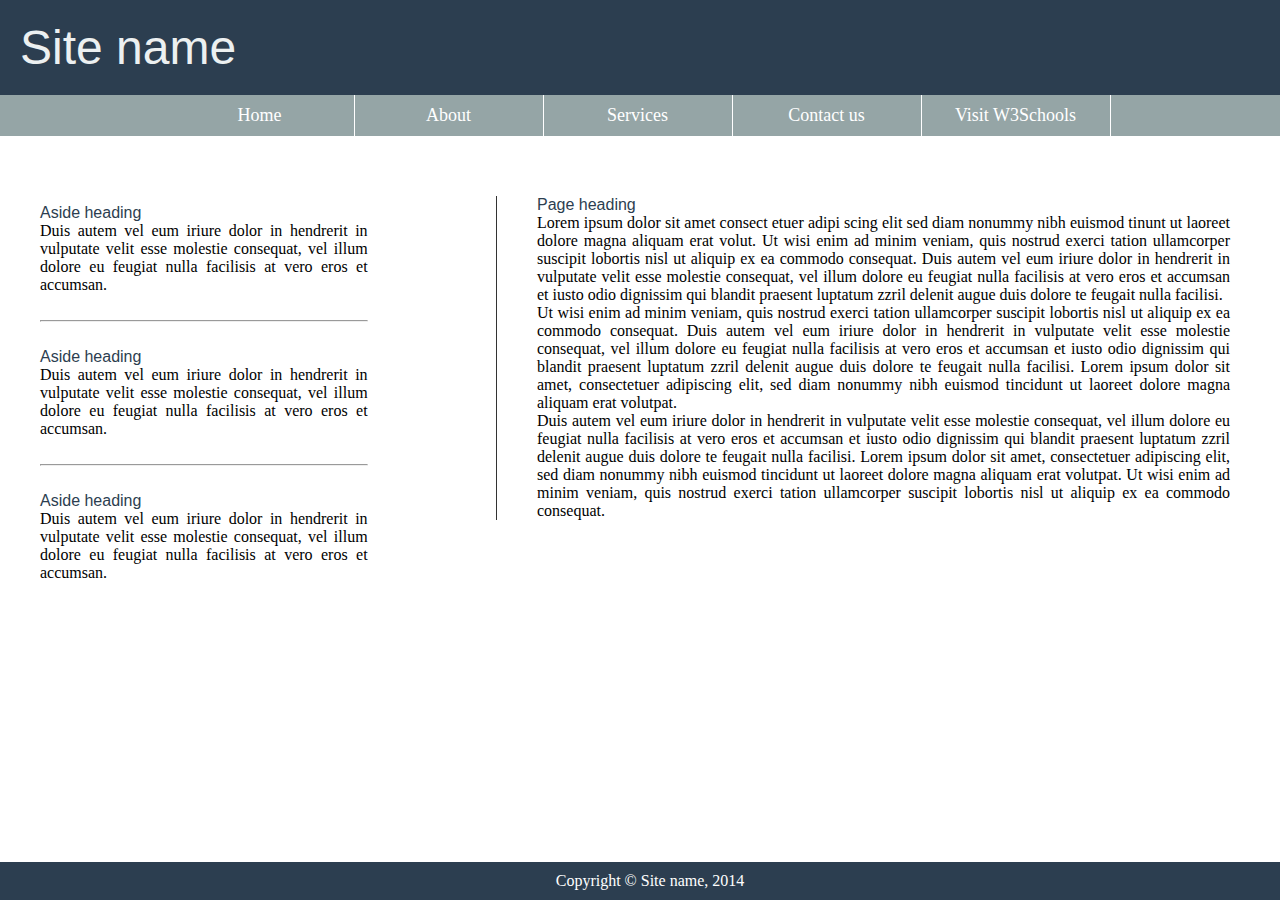
<file: demo/first.html>
<!doctype html> 
<html>
<head>
	<title>My Webpage</title>
	<meta name='author' content='Sandy'>
	<meta name='description' content='This is my first webpage'>
	<link rel="stylesheet" type="text/css" href="style.css">
	
	<!-- add a favicon -->

</head>

<body>

<div class='container'>

	<header>
		<h1>Site name</h1>
	</header>

	<nav>
		<ul class='text-center'>
			<li><a href="#">Home</a></li>
			<li><a href="#">About</a></li>
			<li><a href="#">Services</a></li>
			<li><a href="#">Contact us</a></li>
			<li><a href="http://www.w3schools.com/" target='_blank'>Visit W3Schools</a></li>
		</ul>
	</nav>

<div>

 <div id="content-container">
		<section id='main' class='text-justify'>
			<h2>Page heading</h2>
			<p>
				<strong>Lorem ipsum dolor sit amet consect etuer adipi scing elit sed diam nonummy nibh euismod tinunt ut laoreet dolore magna aliquam erat volut.</strong> Ut wisi enim ad minim veniam, quis nostrud exerci tation ullamcorper suscipit lobortis nisl ut aliquip ex ea commodo consequat. Duis autem vel eum iriure dolor in hendrerit in vulputate velit esse molestie consequat, vel illum dolore eu feugiat nulla facilisis at vero eros et accumsan et iusto odio dignissim qui blandit praesent luptatum zzril delenit augue duis dolore te feugait nulla facilisi. 
			</p>
			<p class='desktop_only'>
				<strong>Ut wisi enim ad minim veniam, quis nostrud exerci tation ullamcorper suscipit lobortis nisl ut aliquip ex ea commodo consequat.</strong> Duis autem vel eum iriure dolor in hendrerit in vulputate velit esse molestie consequat, vel illum dolore eu feugiat nulla facilisis at vero eros et accumsan et iusto odio dignissim qui blandit praesent luptatum zzril delenit augue duis dolore te feugait nulla facilisi. Lorem ipsum dolor sit amet, consectetuer adipiscing elit, sed diam nonummy nibh euismod tincidunt ut laoreet dolore magna aliquam erat volutpat. 
			</p>
			<p class='desktop_only'>
				<strong>Duis autem vel eum iriure dolor in hendrerit in vulputate velit esse molestie consequat,</strong> vel illum dolore eu feugiat nulla facilisis at vero eros et accumsan et iusto odio dignissim qui blandit praesent luptatum zzril delenit augue duis dolore te feugait nulla facilisi. Lorem ipsum dolor sit amet, consectetuer adipiscing elit, sed diam nonummy nibh euismod tincidunt ut laoreet dolore magna aliquam erat volutpat. Ut wisi enim ad minim veniam, quis nostrud exerci tation ullamcorper suscipit lobortis nisl ut aliquip ex ea commodo consequat. 
			</p>
		</section>
		

<br>

		<aside class='text-justify'>
				<h3><em>Aside heading</em></h3>
				<p> Duis autem vel eum iriure dolor in hendrerit in vulputate velit esse molestie consequat, vel illum dolore eu feugiat nulla facilisis at vero eros et accumsan.</p>

				<br><hr><br>
			
				<h3><em>Aside heading</em></h3>
				<p> Duis autem vel eum iriure dolor in hendrerit in vulputate velit esse molestie consequat, vel illum dolore eu feugiat nulla facilisis at vero eros et accumsan.</p>

				<br><hr><br>

				<h3><em>Aside heading</em></h3>
				<p> Duis autem vel eum iriure dolor in hendrerit in vulputate velit esse molestie consequat, vel illum dolore eu feugiat nulla facilisis at vero eros et accumsan.</p>

		</aside>
	</div><!-- #/content-container-->
		
	 <div class="clearfix"></div>

		<footer class='text-center'>
			Copyright &copy; Site name, 2014
		</footer>
	
</div><!--./container-->

</body>
</html>
</file>
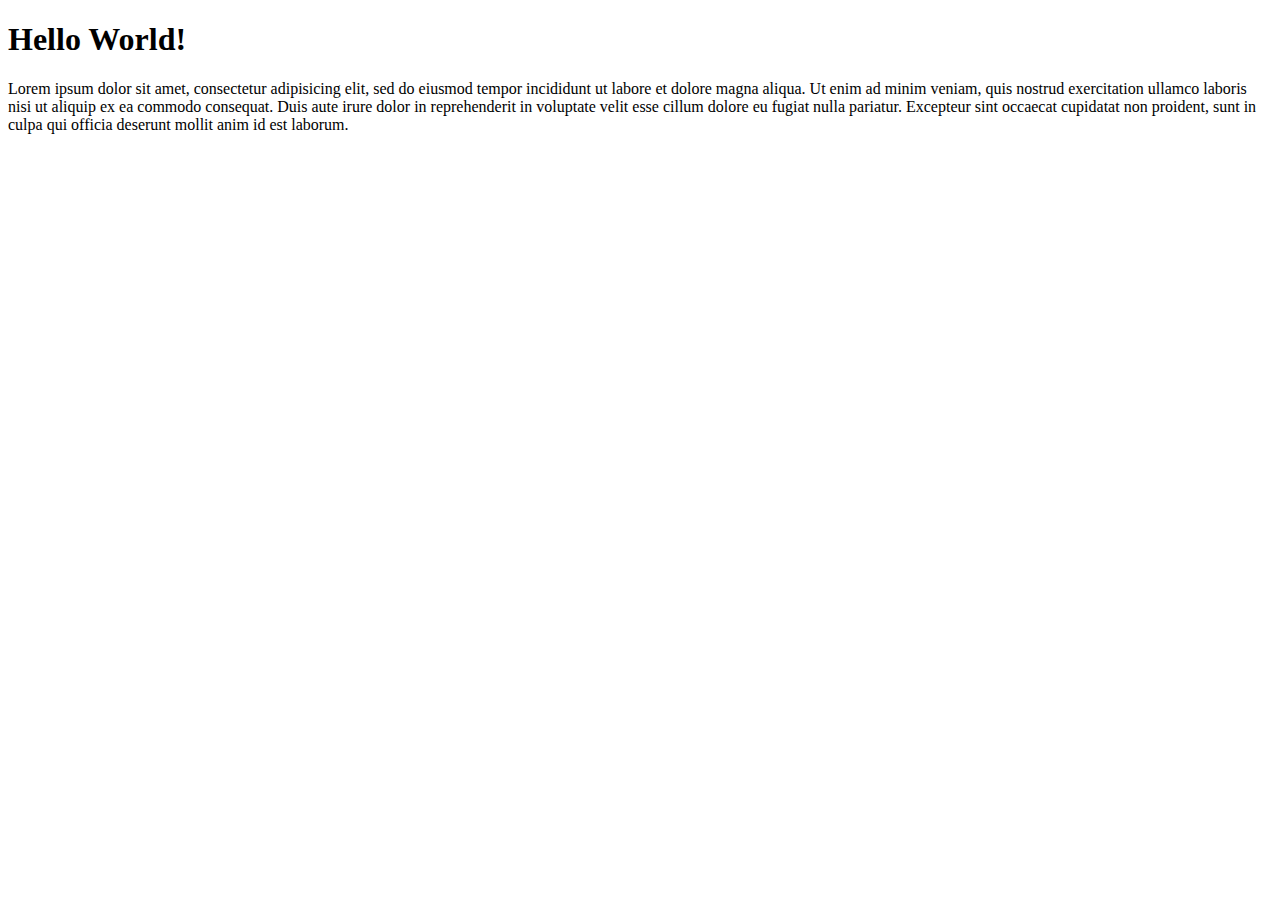
<file: demo/helloworld.html>
<!doctype html> 
<html>
<head>
	<title>Hello World!</title>
</head>
<body>


<h1>Hello World!</h1>

<p>Lorem ipsum dolor sit amet, consectetur adipisicing elit, sed do eiusmod
tempor incididunt ut labore et dolore magna aliqua. Ut enim ad minim veniam,
quis nostrud exercitation ullamco laboris nisi ut aliquip ex ea commodo
consequat. Duis aute irure dolor in reprehenderit in voluptate velit esse
cillum dolore eu fugiat nulla pariatur. Excepteur sint occaecat cupidatat non
proident, sunt in culpa qui officia deserunt mollit anim id est laborum.</p>

</body>
</html>
</file>
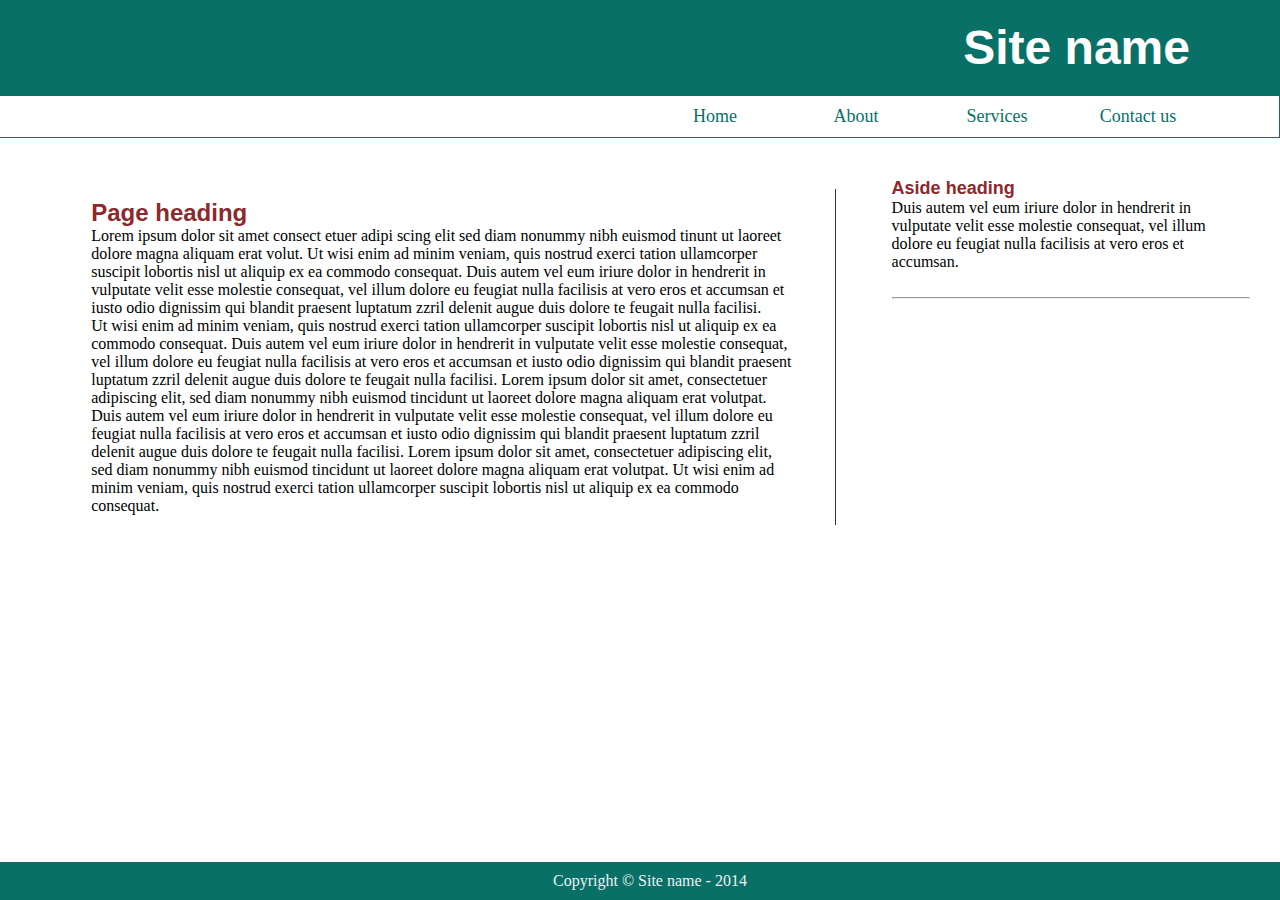
<file: demo2/first.html>
<!doctype html> 
<html>
<head>
	<title>My Webpage</title>
	<meta name='author' content='[your name]'>
	<meta name='description' content=''>
	<link rel="stylesheet" type="text/css" href="css/style.css">
	
	<!-- Media Query CSS -->
	<link rel="stylesheet" media="(max-width: 1024px)" href="css/mobile.css" /> 


	<!-- Favicon
	<link rel="icon" type="image/gif" href="http://placehold.it/16x16/097068.gif&amp;text=FAV" >
	<link rel="icon" type="image/gif" href="http://placehold.it/16x16/097068.gif&amp;text=FAV" > -->

</head>

<body>

<div class="container">

	<header>
		<h1 class='padding-right'>Site name</h1>
	</header>

	<nav>
		<ul class='text-center padding-right'>
			<li><a href="#">Home</a></li>
			<li><a href="#">About</a></li>
			<li><a href="#">Services</a></li>
			<li><a href="#">Contact us</a></li>
		</ul>
	</nav>


<div id="content-container">

		<section id='main'>
			<h2>Page heading</h2>
			<p>
				Lorem ipsum dolor sit amet consect etuer adipi scing elit sed diam nonummy nibh euismod tinunt ut laoreet dolore magna aliquam erat volut. Ut wisi enim ad minim veniam, quis nostrud exerci tation ullamcorper suscipit lobortis nisl ut aliquip ex ea commodo consequat. Duis autem vel eum iriure dolor in hendrerit in vulputate velit esse molestie consequat, vel illum dolore eu feugiat nulla facilisis at vero eros et accumsan et iusto odio dignissim qui blandit praesent luptatum zzril delenit augue duis dolore te feugait nulla facilisi. 
			</p>
			<p>
				Ut wisi enim ad minim veniam, quis nostrud exerci tation ullamcorper suscipit lobortis nisl ut aliquip ex ea commodo consequat. Duis autem vel eum iriure dolor in hendrerit in vulputate velit esse molestie consequat, vel illum dolore eu feugiat nulla facilisis at vero eros et accumsan et iusto odio dignissim qui blandit praesent luptatum zzril delenit augue duis dolore te feugait nulla facilisi. Lorem ipsum dolor sit amet, consectetuer adipiscing elit, sed diam nonummy nibh euismod tincidunt ut laoreet dolore magna aliquam erat volutpat. 
			</p>
			<p>
				Duis autem vel eum iriure dolor in hendrerit in vulputate velit esse molestie consequat, vel illum dolore eu feugiat nulla facilisis at vero eros et accumsan et iusto odio dignissim qui blandit praesent luptatum zzril delenit augue duis dolore te feugait nulla facilisi. Lorem ipsum dolor sit amet, consectetuer adipiscing elit, sed diam nonummy nibh euismod tincidunt ut laoreet dolore magna aliquam erat volutpat. Ut wisi enim ad minim veniam, quis nostrud exerci tation ullamcorper suscipit lobortis nisl ut aliquip ex ea commodo consequat. 
			</p>
		</section><!--#main -->


		<aside>
			<h3><span class='desktop_only'>Aside</span> heading</h3>
				<p> Duis autem vel eum iriure dolor in hendrerit in vulputate velit esse molestie consequat, vel illum dolore eu feugiat nulla facilisis at vero eros et accumsan.</p>

			<br><hr><br>

			<div  id="video" class='hidden_sm'>

				<!-- <img src="http://placehold.it/320x240/000&amp;text=Video" alt='video'> -->

				<!-- <video width="320" height="240" controls>
				  <source src="media/video.mp4" type="video/mp4">
				  <source src="media/video.ogg" type="video/ogg">
				  <source src="media/video.webm" type="video/webm">
				Your browser does not support the video tag.
				</video>-->

				<iframe width="320" height="240" src="http://www.youtube.com/embed/NFgMXFzRjvQ" frameborder="0" allowfullscreen></iframe>	 		

			</div>

			<div  id="text" class='visible_sm'>
				<h3><a href="media.html">Checkout our Video</a></h3>
			</div>

		</aside>	
	
	 </div><!--#content-container -->
		
	 <div class="clearfix"></div>

		<footer class='text-center'>
			Copyright &copy; Site name - 2014
		</footer>
	
</div><!--.container -->


</body>
</html>
</file>
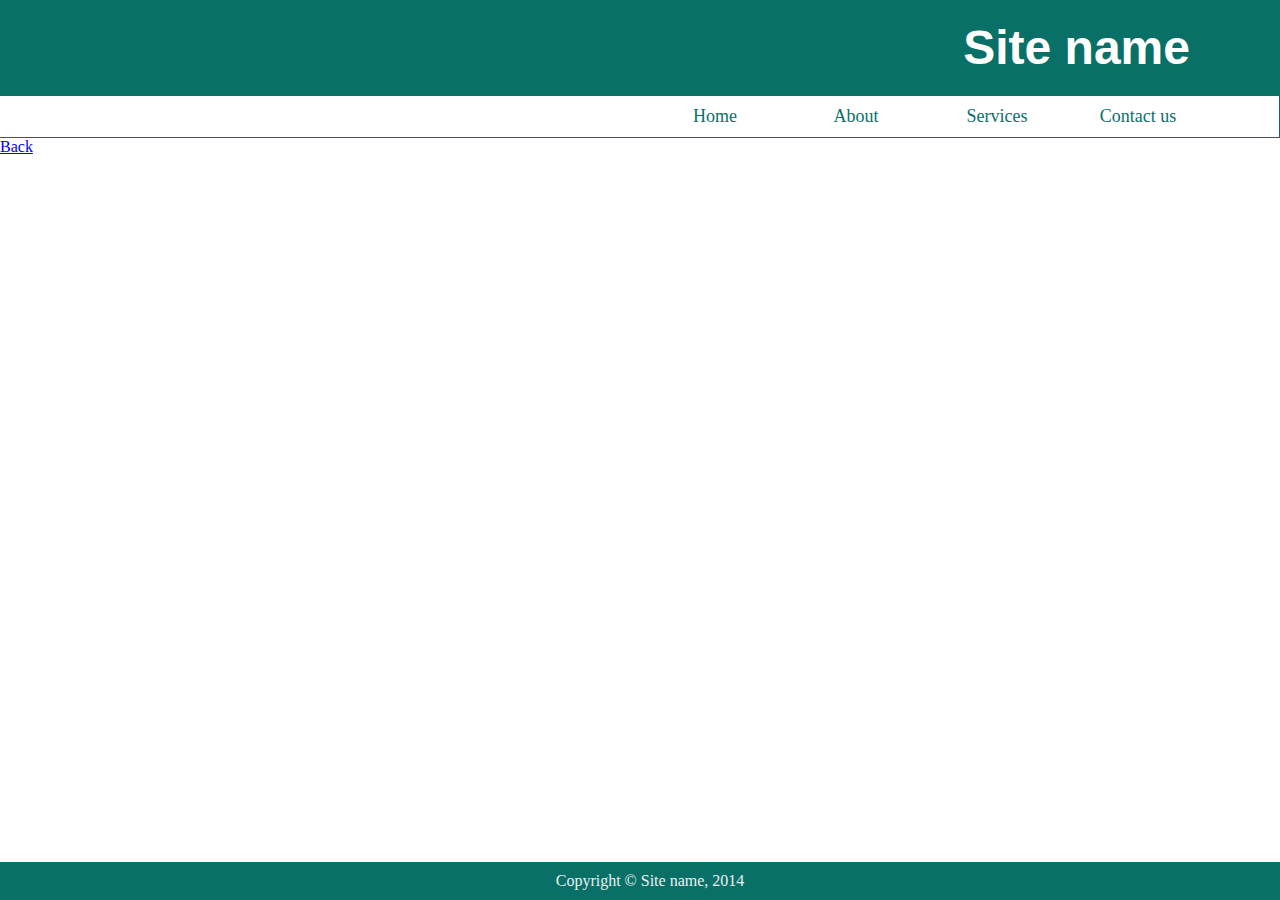
<file: demo2/media.html>
<!doctype html> 
<html>
<head>
	<title>Site Title</title>
	<meta name='author' content='[your name]'>
	<meta name='description' content=''>
	<link rel="stylesheet" type="text/css" href="css/style.css">
	<!-- Media Query CSS -->
	<link rel="stylesheet" media="(max-width: 1024px)" href="css/mobile.css" /> 

	 <link rel="icon" type="image/gif" href="http://placehold.it/16x16/097068.gif&text=FAV" >
	 <link rel="icon" type="image/gif" href="http://placehold.it/16x16/097068.gif&text=FAV" >
	
</head>

<body>

<div class="container">

	<header>
		<h1 class='padding-right'>Site name</h1>
	</header>

	<nav>
		<ul class='text-center padding-right'>
			<li><a href="#">Home</a></li>
			<li><a href="#">About</a></li>
			<li><a href="#">Services</a></li>
			<li><a href="#">Contact us</a></li>
		</ul>
	</nav>

<div id="content-container">

	<div id='media'>

			<p><a id='back' href="first.html">Back</a></p><br>

			<iframe width="320" height="240" src="http://www.youtube.com/embed/NFgMXFzRjvQ" frameborder="0" allowfullscreen></iframe>			


	</div>
	
	 </div><!--#content-container -->
		
	 <div class="clearfix"></div>

		<footer class='text-center'>
			Copyright © Site name, 2014
		</footer>
	
</div><!--#container -->


</body>
</html>
</file>
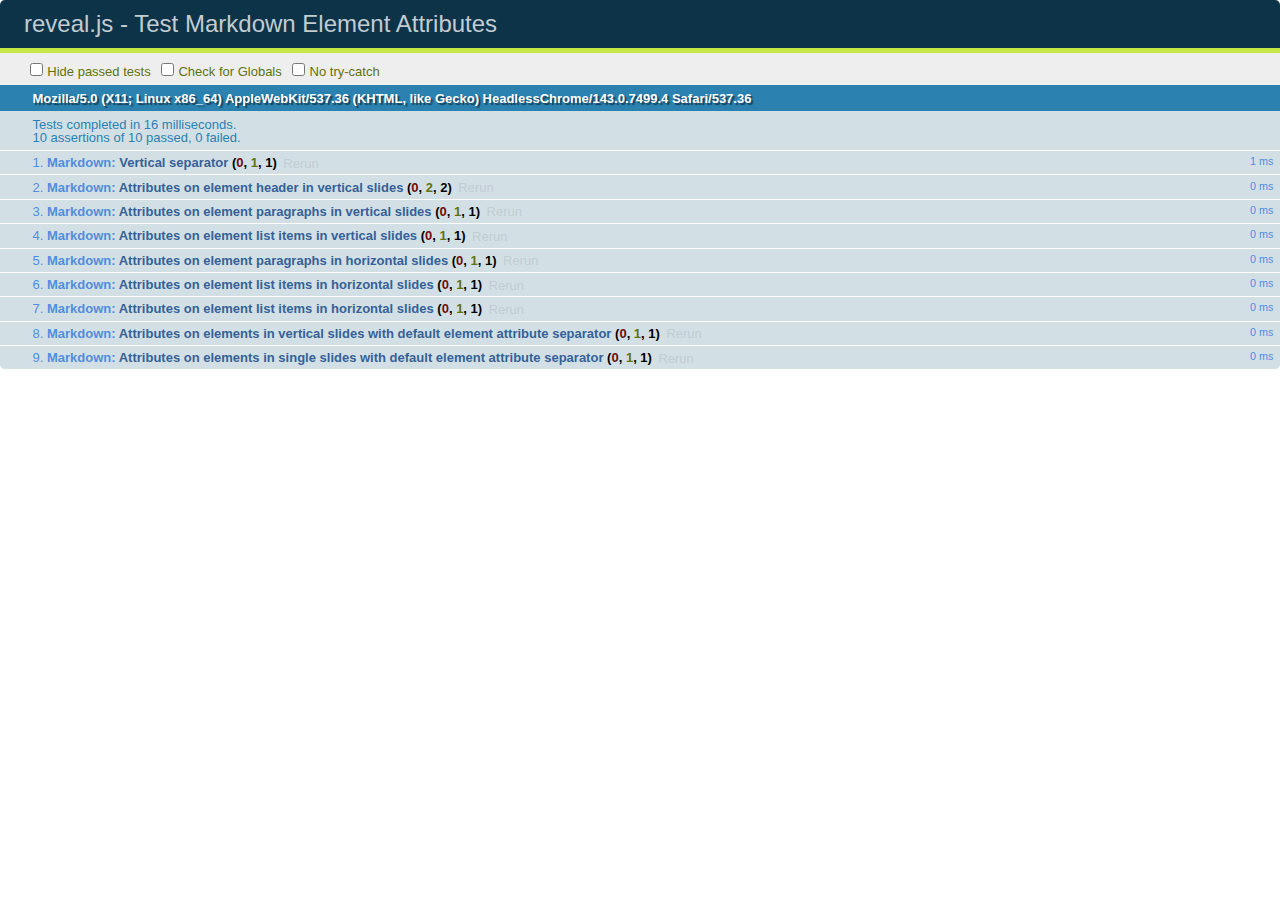
<file: reveal.js-master/test/test-markdown-element-attributes.html>
<!doctype html>
<html lang="en">

	<head>
		<meta charset="utf-8">

		<title>reveal.js - Test Markdown Element Attributes</title>

		<link rel="stylesheet" href="../css/reveal.min.css">
		<link rel="stylesheet" href="qunit-1.12.0.css">
	</head>

	<body style="overflow: auto;">

		<div id="qunit"></div>
		<div id="qunit-fixture"></div>

		<div class="reveal" style="display: none;">

			<div class="slides">

				<!-- <section data-markdown="example.md" data-separator="^\n\n\n" data-vertical="^\n\n"></section> -->

				<!-- Slides are separated by newline + three dashes + newline, vertical slides identical but two dashes -->
				<section data-markdown data-separator="^\n---\n$" data-vertical="^\n--\n$" data-element-attributes="{_\s*?([^}]+?)}">>
					<script type="text/template">
						## Slide 1.1
						<!-- {_class="fragment fade-out" data-fragment-index="1"} -->

						--

						## Slide 1.2
						<!-- {_class="fragment shrink"} -->

						Paragraph 1
						<!-- {_class="fragment grow"} -->

						Paragraph 2
						<!-- {_class="fragment grow"} -->

						- list item 1 <!-- {_class="fragment roll-in"} -->
						- list item 2 <!-- {_class="fragment roll-in"} -->
						- list item 3 <!-- {_class="fragment roll-in"} -->


						---

						## Slide 2


						Paragraph 1.2  
						multi-line <!-- {_class="fragment highlight-red"} -->

						Paragraph 2.2 <!-- {_class="fragment highlight-red"} -->

						Paragraph 2.3 <!-- {_class="fragment highlight-red"} -->

						Paragraph 2.4 <!-- {_class="fragment highlight-red"} -->

						- list item 1 <!-- {_class="fragment highlight-green"} -->
						- list item 2<!-- {_class="fragment highlight-green"} -->
						- list item 3<!-- {_class="fragment highlight-green"} -->
						- list item 4
						<!-- {_class="fragment highlight-green"} -->
						- list item 5<!-- {_class="fragment highlight-green"} -->

						Test

						![Example Picture](examples/assets/image2.png)
						<!-- {_class="reveal stretch"} -->

					</script>
				</section>



				<section 	data-markdown data-separator="^\n\n\n"
									data-vertical="^\n\n"
									data-notes="^Note:"
									data-charset="utf-8">
					<script type="text/template">
						# Test attributes in Markdown with default separator
						## Slide 1 Def <!-- .element: class="fragment highlight-red" data-fragment-index="1" -->


						## Slide 2 Def
						<!-- .element: class="fragment highlight-red" -->

					</script>
				</section>

				<section data-markdown>
				  <script type="text/template">
					## Hello world
					A paragraph
					<!-- .element: class="fragment highlight-blue" -->
				  </script>
				</section>

				<section data-markdown>
				  <script type="text/template">
					## Hello world

					Multiple  
					Line
					<!-- .element: class="fragment highlight-blue" -->
				  </script>
				</section>

				<section data-markdown>
				  <script type="text/template">
					## Hello world

					Test<!-- .element: class="fragment highlight-blue" -->

					More Test
				  </script>
				</section>


			</div>

		</div>

		<script src="../lib/js/head.min.js"></script>
		<script src="../js/reveal.min.js"></script>
		<script src="../plugin/markdown/marked.js"></script>
		<script src="../plugin/markdown/markdown.js"></script>
		<script src="qunit-1.12.0.js"></script>

		<script src="test-markdown-element-attributes.js"></script>

	</body>
</html>
</file>
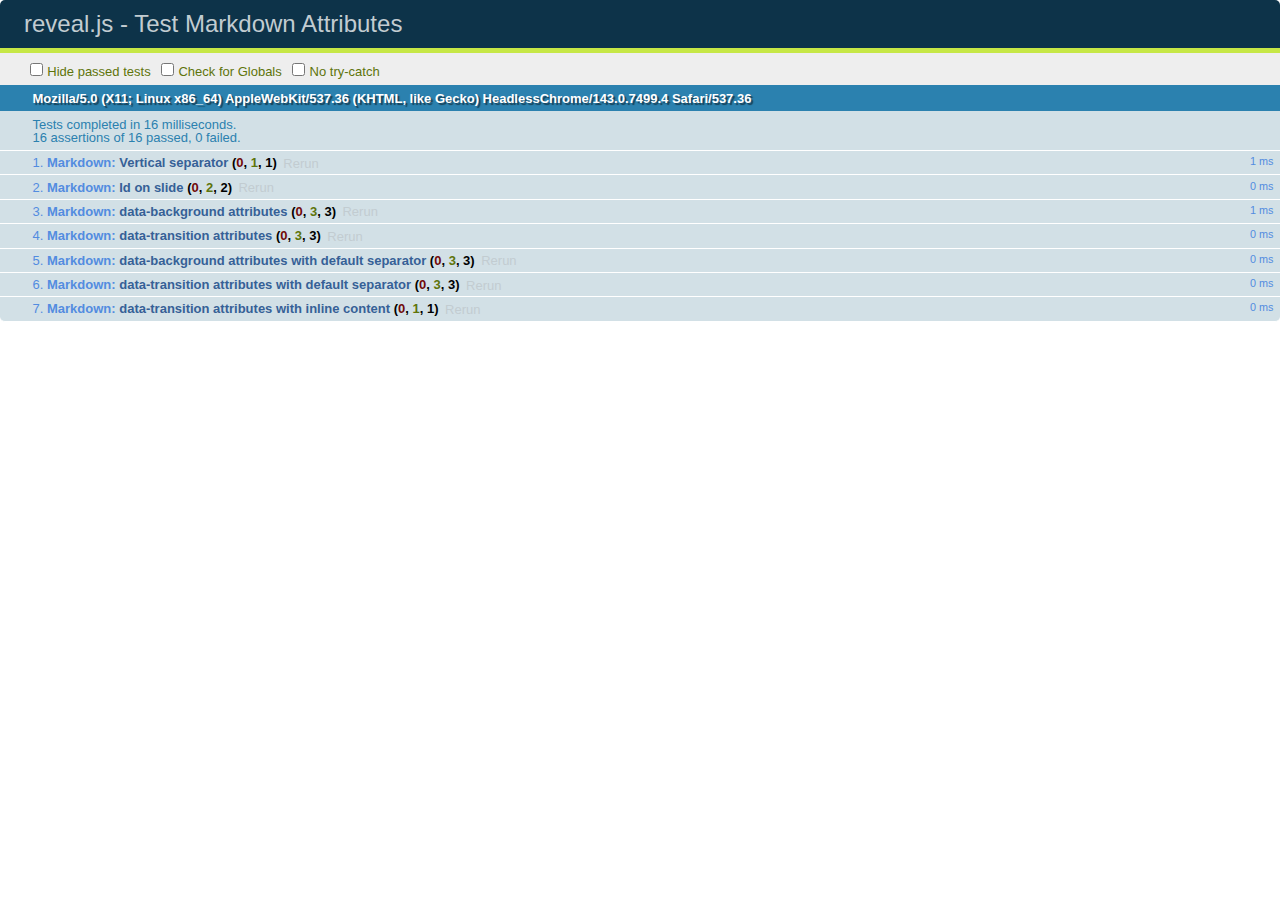
<file: reveal.js-master/test/test-markdown-slide-attributes.html>
<!doctype html>
<html lang="en">

	<head>
		<meta charset="utf-8">

		<title>reveal.js - Test Markdown Attributes</title>

		<link rel="stylesheet" href="../css/reveal.min.css">
		<link rel="stylesheet" href="qunit-1.12.0.css">
	</head>

	<body style="overflow: auto;">

		<div id="qunit"></div>
		<div id="qunit-fixture"></div>

		<div class="reveal" style="display: none;">

			<div class="slides">

				<!-- <section data-markdown="example.md" data-separator="^\n\n\n" data-vertical="^\n\n"></section> -->

				<!-- Slides are separated by three lines, vertical slides by two lines, attributes are one any line starting with (spaces and) two dashes -->
				<section 	data-markdown data-separator="^\n\n\n"
									data-vertical="^\n\n"
									data-notes="^Note:"
									data-attributes="--\s(.*?)$"
									data-charset="utf-8">
					<script type="text/template">
						# Test attributes in Markdown
						## Slide 1



						## Slide 2
						<!-- -- id="slide2" data-transition="zoom" data-background="#A0C66B" -->


						## Slide 2.1
						<!-- -- data-background="#ff0000" data-transition="fade" -->


						## Slide 2.2
						[Link to Slide2](#/slide2)



						## Slide 3
						<!-- -- data-transition="zoom" data-background="#C6916B" -->



						## Slide 4
					</script>
				</section>

				<section 	data-markdown data-separator="^\n\n\n"
									data-vertical="^\n\n"
									data-notes="^Note:"
									data-charset="utf-8">
					<script type="text/template">
						# Test attributes in Markdown with default separator
						## Slide 1 Def



						## Slide 2 Def
						<!-- .slide: id="slide2def" data-transition="concave" data-background="#A7C66B" -->


						## Slide 2.1 Def
						<!-- .slide: data-background="#f70000" data-transition="page" -->


						## Slide 2.2 Def
						[Link to Slide2](#/slide2def)



						## Slide 3 Def
						<!-- .slide: data-transition="concave" data-background="#C7916B" -->



						## Slide 4
					</script>
				</section>

				<section data-markdown>
					<script type="text/template">
						<!-- .slide: data-background="#ff0000" -->
						## Hello world
					</script>
				</section>

				<section data-markdown>
					<script type="text/template">
						## Hello world
						<!-- .slide: data-background="#ff0000" -->
					</script>
				</section>

				<section data-markdown>
					<script type="text/template">
						## Hello world

						Test
						<!-- .slide: data-background="#ff0000" -->

						More Test
					</script>
				</section>

			</div>

		</div>

		<script src="../lib/js/head.min.js"></script>
		<script src="../js/reveal.min.js"></script>
		<script src="../plugin/markdown/marked.js"></script>
		<script src="../plugin/markdown/markdown.js"></script>
		<script src="qunit-1.12.0.js"></script>

		<script src="test-markdown-slide-attributes.js"></script>

	</body>
</html>
</file>
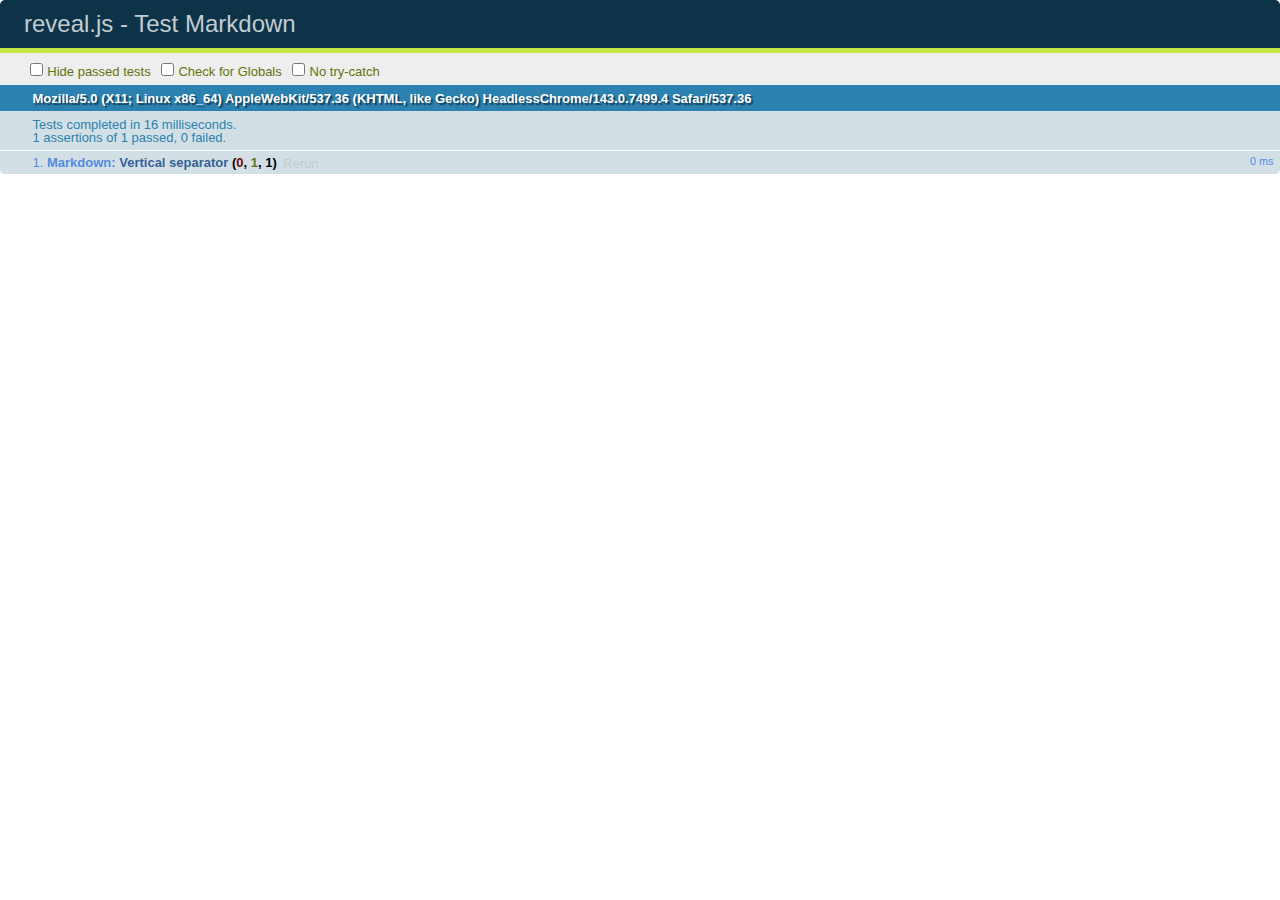
<file: reveal.js-master/test/test-markdown.html>
<!doctype html>
<html lang="en">

	<head>
		<meta charset="utf-8">

		<title>reveal.js - Test Markdown</title>

		<link rel="stylesheet" href="../css/reveal.min.css">
		<link rel="stylesheet" href="qunit-1.12.0.css">
	</head>

	<body style="overflow: auto;">

		<div id="qunit"></div>
  		<div id="qunit-fixture"></div>

		<div class="reveal" style="display: none;">

			<div class="slides">

				<!-- <section data-markdown="example.md" data-separator="^\n\n\n" data-vertical="^\n\n"></section> -->

				<!-- Slides are separated by newline + three dashes + newline, vertical slides identical but two dashes -->
				<section data-markdown data-separator="^\n---\n$" data-vertical="^\n--\n$">
					<script type="text/template">
						## Slide 1.1

						--

						## Slide 1.2

						---

						## Slide 2
					</script>
				</section>

			</div>

		</div>

		<script src="../lib/js/head.min.js"></script>
		<script src="../js/reveal.min.js"></script>
		<script src="../plugin/markdown/marked.js"></script>
		<script src="../plugin/markdown/markdown.js"></script>
		<script src="qunit-1.12.0.js"></script>

		<script src="test-markdown.js"></script>

	</body>
</html>
</file>
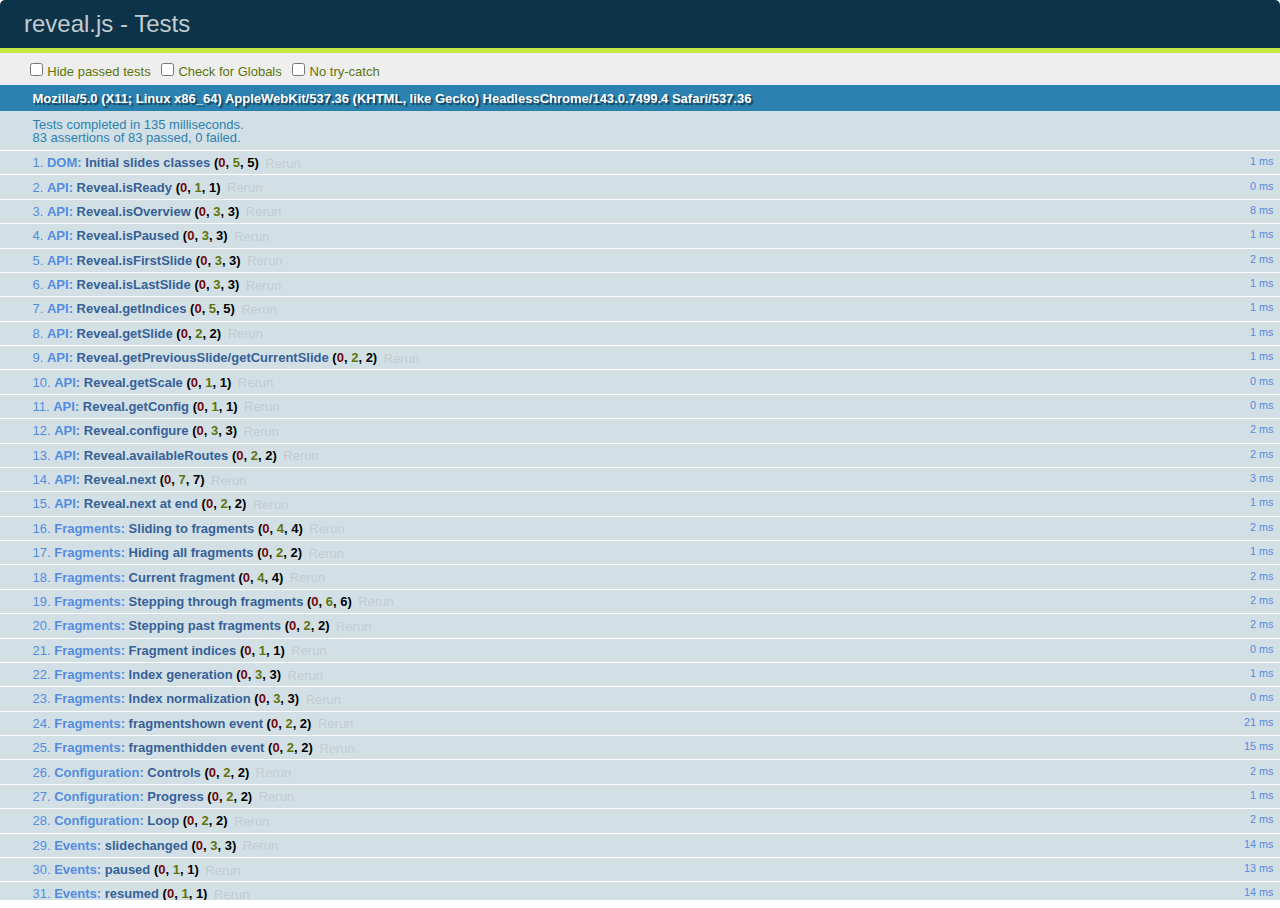
<file: reveal.js-master/test/test.html>
<!doctype html>
<html lang="en">

	<head>
		<meta charset="utf-8">

		<title>reveal.js - Tests</title>

		<link rel="stylesheet" href="../css/reveal.min.css">
		<link rel="stylesheet" href="qunit-1.12.0.css">
	</head>

	<body style="overflow: auto;">

		<div id="qunit"></div>
  		<div id="qunit-fixture"></div>

		<div class="reveal" style="display: none;">

			<div class="slides">

				<section>
					<h1>1</h1>
				</section>

				<section>
					<section>
						<h1>2.1</h1>
					</section>
					<section>
						<h1>2.2</h1>
					</section>
					<section>
						<h1>2.3</h1>
					</section>
				</section>

				<section id="fragment-slides">
					<section>
						<h1>3.1</h1>
						<ul>
							<li class="fragment">4.1</li>
							<li class="fragment">4.2</li>
							<li class="fragment">4.3</li>
						</ul>
					</section>

					<section>
						<h1>3.2</h1>
						<ul>
							<li class="fragment" data-fragment-index="0">4.1</li>
							<li class="fragment" data-fragment-index="0">4.2</li>
						</ul>
					</section>

					<section>
						<h1>3.3</h1>
						<ul>
							<li class="fragment" data-fragment-index="1">3.3.1</li>
							<li class="fragment" data-fragment-index="4">3.3.2</li>
							<li class="fragment" data-fragment-index="4">3.3.3</li>
						</ul>
					</section>
				</section>

				<section>
					<h1>4</h1>
				</section>

			</div>

		</div>

		<script src="../lib/js/head.min.js"></script>
		<script src="../js/reveal.min.js"></script>
		<script src="qunit-1.12.0.js"></script>

		<script src="test.js"></script>

	</body>
</html>
</file>
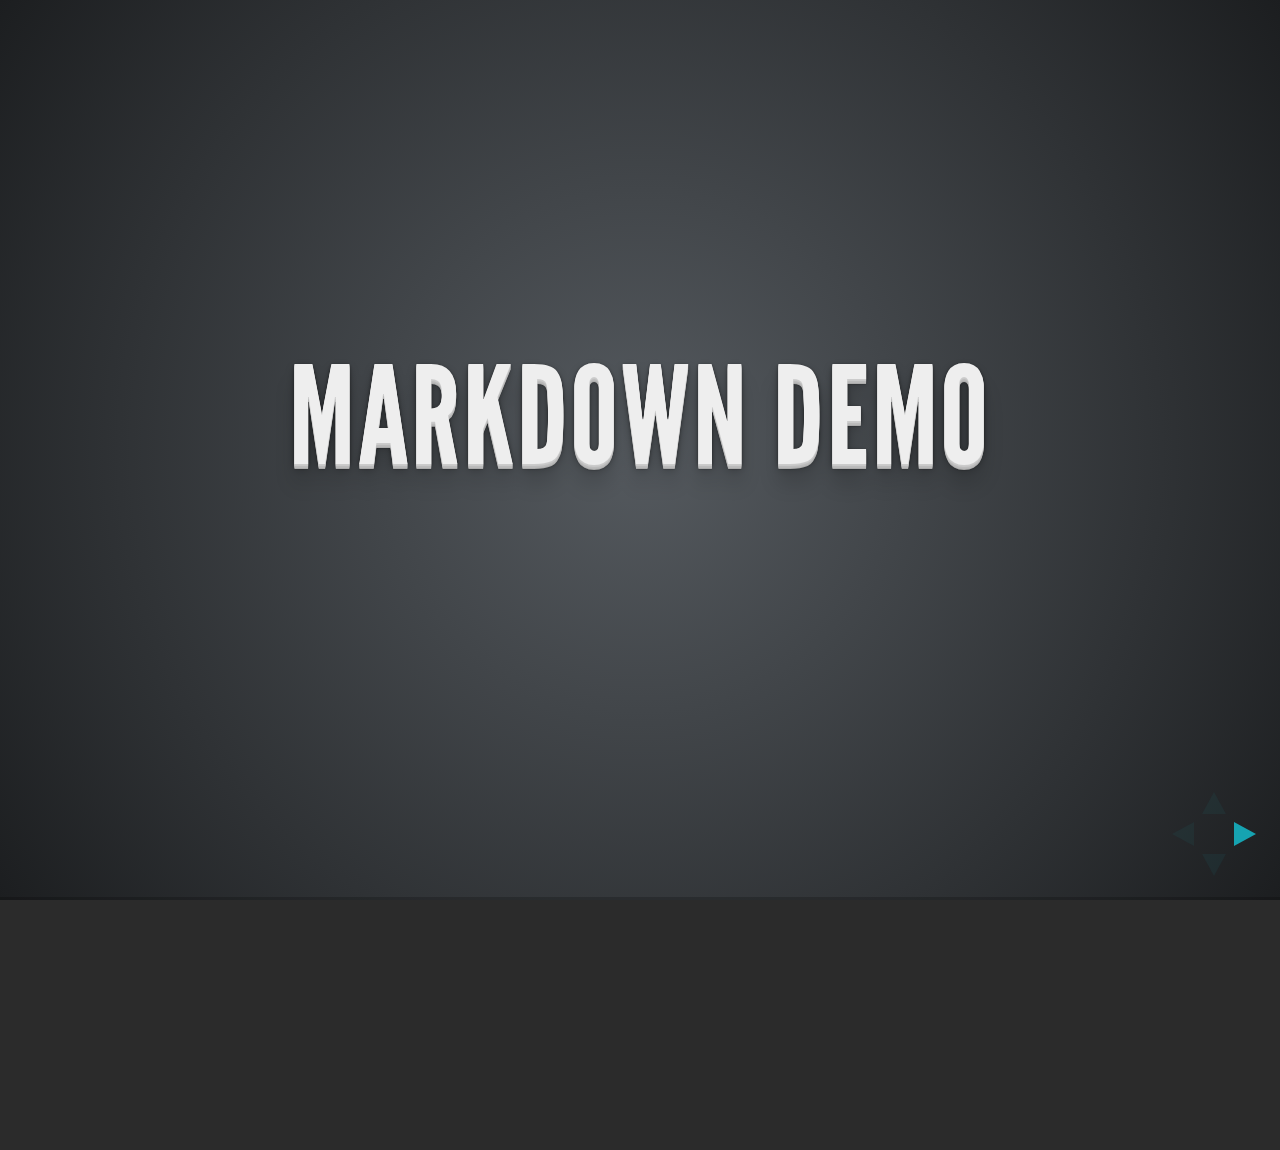
<file: reveal.js-master/plugin/markdown/example.html>
<!doctype html>
<html lang="en">

	<head>
		<meta charset="utf-8">

		<title>reveal.js - Markdown Demo</title>

		<link rel="stylesheet" href="../../css/reveal.css">
		<link rel="stylesheet" href="../../css/theme/default.css" id="theme">

        <link rel="stylesheet" href="../../lib/css/zenburn.css">
	</head>

	<body>

		<div class="reveal">

			<div class="slides">

                <!-- Use external markdown resource, separate slides by three newlines; vertical slides by two newlines -->
                <section data-markdown="example.md" data-separator="^\n\n\n" data-vertical="^\n\n"></section>

                <!-- Slides are separated by three dashes (quick 'n dirty regular expression) -->
                <section data-markdown data-separator="---">
                    <script type="text/template">
                        ## Demo 1
                        Slide 1
                        ---
                        ## Demo 1
                        Slide 2
                        ---
                        ## Demo 1
                        Slide 3
                    </script>
                </section>

                <!-- Slides are separated by newline + three dashes + newline, vertical slides identical but two dashes -->
                <section data-markdown data-separator="^\n---\n$" data-vertical="^\n--\n$">
                    <script type="text/template">
                        ## Demo 2
                        Slide 1.1

                        --

                        ## Demo 2
                        Slide 1.2

                        ---

                        ## Demo 2
                        Slide 2
                    </script>
                </section>

                <!-- No "extra" slides, since there are no separators defined (so they'll become horizontal rulers) -->
                <section data-markdown>
                    <script type="text/template">
                        A

                        ---

                        B

                        ---

                        C
                    </script>
                </section>

                <!-- Slide attributes -->
                <section data-markdown>
                    <script type="text/template">
                        <!-- .slide: data-background="#000000" -->
                        ## Slide attributes
                    </script>
                </section>

                <!-- Element attributes -->
                <section data-markdown>
                    <script type="text/template">
                        ## Element attributes
                        - Item 1 <!-- .element: class="fragment" data-fragment-index="2" -->
                        - Item 2 <!-- .element: class="fragment" data-fragment-index="1" -->
                    </script>
                </section>

                <!-- Code -->
                <section data-markdown>
                    <script type="text/template">
                        ```php
                        public function foo()
                        {
                            $foo = array(
                                'bar' => 'bar'
                            )
                        }
                        ```
                    </script>
                </section>

            </div>
		</div>

		<script src="../../lib/js/head.min.js"></script>
		<script src="../../js/reveal.js"></script>

		<script>

			Reveal.initialize({
				controls: true,
				progress: true,
				history: true,
				center: true,

				// Optional libraries used to extend on reveal.js
				dependencies: [
					{ src: '../../lib/js/classList.js', condition: function() { return !document.body.classList; } },
					{ src: 'marked.js', condition: function() { return !!document.querySelector( '[data-markdown]' ); } },
                    { src: 'markdown.js', condition: function() { return !!document.querySelector( '[data-markdown]' ); } },
                    { src: '../highlight/highlight.js', async: true, callback: function() { hljs.initHighlightingOnLoad(); } },
					{ src: '../notes/notes.js' }
				]
			});

		</script>

	</body>
</html>
</file>
<file: demo2/css/mobile.css>
/* iPads (Tablets) ----------- */
@media only screen and (min-width: 768px) and (max-width : 1024px) {
/* Styles */

.desktop_only {
	display: none;
}

.padding-right {
	padding-right: 0;
}

.container {
	background: #fff;
}

nav ul {
	/*display: block will force the ul to strech across full width of parent element (nav)*/
	display: block;
	clear: both;
	width: 100%;
	}

nav ul li {
	border-bottom: none;
	/* using % will allow to calculate a equal for each list item relative to the parent element (ul)*/
}
	nav ul a {
	padding-right: 10%;
	font-size: 1rem;
	display: block;
	text-align: center;
	}


#back {
	color: #097068;
	font-size: 20px;
	font-weight: bold;
}

#media {
	width: 80%;
	margin: 20px auto;
}

#content-container {
	padding: 10px 40px;
	margin: 20px;
}

section#main, aside {
	float: none;
	border-right: none;
	width: auto;
	margin-top: 20px;
	
}

aside {
	border: 1px solid #097068;
}

	aside h3 {
	 color:#097068;
	}

#video {
	width: 60%;
	margin: 20px auto;
}

footer {
	position: relative;
}


.hidden_sm {
	display: block;
}

.visible_sm {
	display: none;
}


}


/* Iphone/Android (Small Devices) ----------- */
@media only screen and (min-width : 320px) and (max-width: 767px) {
/* Styles */

header h1 {
	text-align: center;
	}

nav {
	width: 100%;
	margin-bottom: 15px;
}

	nav ul {
		margin: 0;
		padding: 0;	
		clear:both;
		/*display: block will force the ul to strech across full width of parent element (nav)*/
		display: block;
		float: none;
		}

	nav ul li {
		padding: 10px 0;
		border-bottom: 1px solid #fff;
		width: 100%;
		display: block;
		margin-left: 0;
	}

		nav ul a {
		padding-right: 10%;
		font-size: 1.2rem;
		text-align: right;
		display: block;
		}

#content-container {
	padding: 20px 5px 0 5px;
}

section#main, aside {
	float: none;
	border-right: none;
	width: auto;
	padding: 10px 40px;
	margin: 10px 20px;
}

aside {
	border: 1px solid #097068;
	text-align: center;
}

#text a {
	text-decoration: none;
	color: #fff;
	background: #097068;
	border: 2px solid #097068;
	padding: 20px 0;
	text-align: center;
	display: block;
}
	#text a:hover {
	background: none;
	color: #097068;
	border: 2px solid #097068;
}

footer {
	position: relative;
}

.hidden_sm {
	display: none;
}

.visible_sm {
	display: block;
}



}
</file>
<file: reveal.js-master/css/reveal.css>
@charset "UTF-8";

/*!
 * reveal.js
 * http://lab.hakim.se/reveal-js
 * MIT licensed
 *
 * Copyright (C) 2014 Hakim El Hattab, http://hakim.se
 */


/*********************************************
 * RESET STYLES
 *********************************************/

html, body, .reveal div, .reveal span, .reveal applet, .reveal object, .reveal iframe,
.reveal h1, .reveal h2, .reveal h3, .reveal h4, .reveal h5, .reveal h6, .reveal p, .reveal blockquote, .reveal pre,
.reveal a, .reveal abbr, .reveal acronym, .reveal address, .reveal big, .reveal cite, .reveal code,
.reveal del, .reveal dfn, .reveal em, .reveal img, .reveal ins, .reveal kbd, .reveal q, .reveal s, .reveal samp,
.reveal small, .reveal strike, .reveal strong, .reveal sub, .reveal sup, .reveal tt, .reveal var,
.reveal b, .reveal u, .reveal i, .reveal center,
.reveal dl, .reveal dt, .reveal dd, .reveal ol, .reveal ul, .reveal li,
.reveal fieldset, .reveal form, .reveal label, .reveal legend,
.reveal table, .reveal caption, .reveal tbody, .reveal tfoot, .reveal thead, .reveal tr, .reveal th, .reveal td,
.reveal article, .reveal aside, .reveal canvas, .reveal details, .reveal embed,
.reveal figure, .reveal figcaption, .reveal footer, .reveal header, .reveal hgroup,
.reveal menu, .reveal nav, .reveal output, .reveal ruby, .reveal section, .reveal summary,
.reveal time, .reveal mark, .reveal audio, video {
	margin: 0;
	padding: 0;
	border: 0;
	font-size: 100%;
	font: inherit;
	vertical-align: baseline;
}

.reveal article, .reveal aside, .reveal details, .reveal figcaption, .reveal figure,
.reveal footer, .reveal header, .reveal hgroup, .reveal menu, .reveal nav, .reveal section {
	display: block;
}


/*********************************************
 * GLOBAL STYLES
 *********************************************/

html,
body {
	width: 100%;
	height: 100%;
	overflow: hidden;
}

body {
	position: relative;
	line-height: 1;
}

::selection {
	background: #FF5E99;
	color: #fff;
	text-shadow: none;
}


/*********************************************
 * HEADERS
 *********************************************/

.reveal h1,
.reveal h2,
.reveal h3,
.reveal h4,
.reveal h5,
.reveal h6 {
	-webkit-hyphens: auto;
	   -moz-hyphens: auto;
	        hyphens: auto;

	word-wrap: break-word;
	line-height: 1;
}

.reveal h1 { font-size: 3.77em; }
.reveal h2 { font-size: 2.11em;	}
.reveal h3 { font-size: 1.55em;	}
.reveal h4 { font-size: 1em;	}


/*********************************************
 * VIEW FRAGMENTS
 *********************************************/

.reveal .slides section .fragment {
	opacity: 0;

	-webkit-transition: all .2s ease;
	   -moz-transition: all .2s ease;
	    -ms-transition: all .2s ease;
	     -o-transition: all .2s ease;
	        transition: all .2s ease;
}
	.reveal .slides section .fragment.visible {
		opacity: 1;
	}

.reveal .slides section .fragment.grow {
	opacity: 1;
}
	.reveal .slides section .fragment.grow.visible {
		-webkit-transform: scale( 1.3 );
		   -moz-transform: scale( 1.3 );
		    -ms-transform: scale( 1.3 );
		     -o-transform: scale( 1.3 );
		        transform: scale( 1.3 );
	}

.reveal .slides section .fragment.shrink {
	opacity: 1;
}
	.reveal .slides section .fragment.shrink.visible {
		-webkit-transform: scale( 0.7 );
		   -moz-transform: scale( 0.7 );
		    -ms-transform: scale( 0.7 );
		     -o-transform: scale( 0.7 );
		        transform: scale( 0.7 );
	}

.reveal .slides section .fragment.zoom-in {
	opacity: 0;

	-webkit-transform: scale( 0.1 );
	   -moz-transform: scale( 0.1 );
	    -ms-transform: scale( 0.1 );
	     -o-transform: scale( 0.1 );
	        transform: scale( 0.1 );
}

	.reveal .slides section .fragment.zoom-in.visible {
		opacity: 1;

		-webkit-transform: scale( 1 );
		   -moz-transform: scale( 1 );
		    -ms-transform: scale( 1 );
		     -o-transform: scale( 1 );
		        transform: scale( 1 );
	}

.reveal .slides section .fragment.roll-in {
	opacity: 0;

	-webkit-transform: rotateX( 90deg );
	   -moz-transform: rotateX( 90deg );
	    -ms-transform: rotateX( 90deg );
	     -o-transform: rotateX( 90deg );
	        transform: rotateX( 90deg );
}
	.reveal .slides section .fragment.roll-in.visible {
		opacity: 1;

		-webkit-transform: rotateX( 0 );
		   -moz-transform: rotateX( 0 );
		    -ms-transform: rotateX( 0 );
		     -o-transform: rotateX( 0 );
		        transform: rotateX( 0 );
	}

.reveal .slides section .fragment.fade-out {
	opacity: 1;
}
	.reveal .slides section .fragment.fade-out.visible {
		opacity: 0;
	}

.reveal .slides section .fragment.semi-fade-out {
	opacity: 1;
}
	.reveal .slides section .fragment.semi-fade-out.visible {
		opacity: 0.5;
	}

.reveal .slides section .fragment.current-visible {
	opacity:0;
}

.reveal .slides section .fragment.current-visible.current-fragment {
	opacity:1;
}

.reveal .slides section .fragment.highlight-red,
.reveal .slides section .fragment.highlight-current-red,
.reveal .slides section .fragment.highlight-green,
.reveal .slides section .fragment.highlight-current-green,
.reveal .slides section .fragment.highlight-blue,
.reveal .slides section .fragment.highlight-current-blue {
	opacity: 1;
}
	.reveal .slides section .fragment.highlight-red.visible {
		color: #ff2c2d
	}
	.reveal .slides section .fragment.highlight-green.visible {
		color: #17ff2e;
	}
	.reveal .slides section .fragment.highlight-blue.visible {
		color: #1b91ff;
	}

.reveal .slides section .fragment.highlight-current-red.current-fragment {
	color: #ff2c2d
}
.reveal .slides section .fragment.highlight-current-green.current-fragment {
	color: #17ff2e;
}
.reveal .slides section .fragment.highlight-current-blue.current-fragment {
	color: #1b91ff;
}


/*********************************************
 * DEFAULT ELEMENT STYLES
 *********************************************/

/* Fixes issue in Chrome where italic fonts did not appear when printing to PDF */
.reveal:after {
  content: '';
  font-style: italic;
}

.reveal iframe {
	z-index: 1;
}

/* Ensure certain elements are never larger than the slide itself */
.reveal img,
.reveal video,
.reveal iframe {
	max-width: 95%;
	max-height: 95%;
}

/** Prevents layering issues in certain browser/transition combinations */
.reveal a {
	position: relative;
}

.reveal strong,
.reveal b {
	font-weight: bold;
}

.reveal em,
.reveal i {
	font-style: italic;
}

.reveal ol,
.reveal ul {
	display: inline-block;

	text-align: left;
	margin: 0 0 0 1em;
}

.reveal ol {
	list-style-type: decimal;
}

.reveal ul {
	list-style-type: disc;
}

.reveal ul ul {
	list-style-type: square;
}

.reveal ul ul ul {
	list-style-type: circle;
}

.reveal ul ul,
.reveal ul ol,
.reveal ol ol,
.reveal ol ul {
	display: block;
	margin-left: 40px;
}

.reveal p {
	margin-bottom: 10px;
	line-height: 1.2em;
}

.reveal q,
.reveal blockquote {
	quotes: none;
}

.reveal blockquote {
	display: block;
	position: relative;
	width: 70%;
	margin: 5px auto;
	padding: 5px;

	font-style: italic;
	background: rgba(255, 255, 255, 0.05);
	box-shadow: 0px 0px 2px rgba(0,0,0,0.2);
}
	.reveal blockquote p:first-child,
	.reveal blockquote p:last-child {
		display: inline-block;
	}

.reveal q {
	font-style: italic;
}

.reveal pre {
	display: block;
	position: relative;
	width: 90%;
	margin: 15px auto;

	text-align: left;
	font-size: 0.55em;
	font-family: monospace;
	line-height: 1.2em;

	word-wrap: break-word;

	box-shadow: 0px 0px 6px rgba(0,0,0,0.3);
}
.reveal code {
	font-family: monospace;
}
.reveal pre code {
	padding: 5px;
	overflow: auto;
	max-height: 400px;
	word-wrap: normal;
}
.reveal pre.stretch code {
	height: 100%;
	max-height: 100%;

	-webkit-box-sizing: border-box;
	   -moz-box-sizing: border-box;
	        box-sizing: border-box;
}

.reveal table th,
.reveal table td {
	text-align: left;
	padding-right: .3em;
}

.reveal table th {
	font-weight: bold;
}

.reveal sup {
	vertical-align: super;
}
.reveal sub {
	vertical-align: sub;
}

.reveal small {
	display: inline-block;
	font-size: 0.6em;
	line-height: 1.2em;
	vertical-align: top;
}

.reveal small * {
	vertical-align: top;
}

.reveal .stretch {
	max-width: none;
	max-height: none;
}


/*********************************************
 * CONTROLS
 *********************************************/

.reveal .controls {
	display: none;
	position: fixed;
	width: 110px;
	height: 110px;
	z-index: 30;
	right: 10px;
	bottom: 10px;
}

.reveal .controls div {
	position: absolute;
	opacity: 0.05;
	width: 0;
	height: 0;
	border: 12px solid transparent;

	-moz-transform: scale(.9999);

	-webkit-transition: all 0.2s ease;
	   -moz-transition: all 0.2s ease;
	    -ms-transition: all 0.2s ease;
	     -o-transition: all 0.2s ease;
	        transition: all 0.2s ease;
}

.reveal .controls div.enabled {
	opacity: 0.7;
	cursor: pointer;
}

.reveal .controls div.enabled:active {
	margin-top: 1px;
}

	.reveal .controls div.navigate-left {
		top: 42px;

		border-right-width: 22px;
		border-right-color: #eee;
	}
		.reveal .controls div.navigate-left.fragmented {
			opacity: 0.3;
		}

	.reveal .controls div.navigate-right {
		left: 74px;
		top: 42px;

		border-left-width: 22px;
		border-left-color: #eee;
	}
		.reveal .controls div.navigate-right.fragmented {
			opacity: 0.3;
		}

	.reveal .controls div.navigate-up {
		left: 42px;

		border-bottom-width: 22px;
		border-bottom-color: #eee;
	}
		.reveal .controls div.navigate-up.fragmented {
			opacity: 0.3;
		}

	.reveal .controls div.navigate-down {
		left: 42px;
		top: 74px;

		border-top-width: 22px;
		border-top-color: #eee;
	}
		.reveal .controls div.navigate-down.fragmented {
			opacity: 0.3;
		}


/*********************************************
 * PROGRESS BAR
 *********************************************/

.reveal .progress {
	position: fixed;
	display: none;
	height: 3px;
	width: 100%;
	bottom: 0;
	left: 0;
	z-index: 10;
}
	.reveal .progress:after {
		content: '';
		display: 'block';
		position: absolute;
		height: 20px;
		width: 100%;
		top: -20px;
	}
	.reveal .progress span {
		display: block;
		height: 100%;
		width: 0px;

		-webkit-transition: width 800ms cubic-bezier(0.260, 0.860, 0.440, 0.985);
		   -moz-transition: width 800ms cubic-bezier(0.260, 0.860, 0.440, 0.985);
		    -ms-transition: width 800ms cubic-bezier(0.260, 0.860, 0.440, 0.985);
		     -o-transition: width 800ms cubic-bezier(0.260, 0.860, 0.440, 0.985);
		        transition: width 800ms cubic-bezier(0.260, 0.860, 0.440, 0.985);
	}

/*********************************************
 * SLIDE NUMBER
 *********************************************/

.reveal .slide-number {
	position: fixed;
	display: block;
	right: 15px;
	bottom: 15px;
	opacity: 0.5;
	z-index: 31;
	font-size: 12px;
}

/*********************************************
 * SLIDES
 *********************************************/

.reveal {
	position: relative;
	width: 100%;
	height: 100%;

	-ms-touch-action: none;
}

.reveal .slides {
	position: absolute;
	width: 100%;
	height: 100%;
	left: 50%;
	top: 50%;

	overflow: visible;
	z-index: 1;
	text-align: center;

	-webkit-transition: -webkit-perspective .4s ease;
	   -moz-transition: -moz-perspective .4s ease;
	    -ms-transition: -ms-perspective .4s ease;
	     -o-transition: -o-perspective .4s ease;
	        transition: perspective .4s ease;

	-webkit-perspective: 600px;
	   -moz-perspective: 600px;
	    -ms-perspective: 600px;
	        perspective: 600px;

	-webkit-perspective-origin: 0px -100px;
	   -moz-perspective-origin: 0px -100px;
	    -ms-perspective-origin: 0px -100px;
	        perspective-origin: 0px -100px;
}

.reveal .slides>section {
	-ms-perspective: 600px;
}

.reveal .slides>section,
.reveal .slides>section>section {
	display: none;
	position: absolute;
	width: 100%;
	padding: 20px 0px;

	z-index: 10;
	line-height: 1.2em;
	font-weight: inherit;

	-webkit-transform-style: preserve-3d;
	   -moz-transform-style: preserve-3d;
	    -ms-transform-style: preserve-3d;
	        transform-style: preserve-3d;

	-webkit-transition: -webkit-transform-origin 800ms cubic-bezier(0.260, 0.860, 0.440, 0.985),
						-webkit-transform 800ms cubic-bezier(0.260, 0.860, 0.440, 0.985),
						visibility 800ms cubic-bezier(0.260, 0.860, 0.440, 0.985),
						opacity 800ms cubic-bezier(0.260, 0.860, 0.440, 0.985);
	   -moz-transition: -moz-transform-origin 800ms cubic-bezier(0.260, 0.860, 0.440, 0.985),
						-moz-transform 800ms cubic-bezier(0.260, 0.860, 0.440, 0.985),
						visibility 800ms cubic-bezier(0.260, 0.860, 0.440, 0.985),
						opacity 800ms cubic-bezier(0.260, 0.860, 0.440, 0.985);
	    -ms-transition: -ms-transform-origin 800ms cubic-bezier(0.260, 0.860, 0.440, 0.985),
						-ms-transform 800ms cubic-bezier(0.260, 0.860, 0.440, 0.985),
						visibility 800ms cubic-bezier(0.260, 0.860, 0.440, 0.985),
						opacity 800ms cubic-bezier(0.260, 0.860, 0.440, 0.985);
	     -o-transition: -o-transform-origin 800ms cubic-bezier(0.260, 0.860, 0.440, 0.985),
						-o-transform 800ms cubic-bezier(0.260, 0.860, 0.440, 0.985),
						visibility 800ms cubic-bezier(0.260, 0.860, 0.440, 0.985),
						opacity 800ms cubic-bezier(0.260, 0.860, 0.440, 0.985);
	        transition: transform-origin 800ms cubic-bezier(0.260, 0.860, 0.440, 0.985),
						transform 800ms cubic-bezier(0.260, 0.860, 0.440, 0.985),
						visibility 800ms cubic-bezier(0.260, 0.860, 0.440, 0.985),
						opacity 800ms cubic-bezier(0.260, 0.860, 0.440, 0.985);
}

/* Global transition speed settings */
.reveal[data-transition-speed="fast"] .slides section {
	-webkit-transition-duration: 400ms;
	   -moz-transition-duration: 400ms;
	    -ms-transition-duration: 400ms;
	        transition-duration: 400ms;
}
.reveal[data-transition-speed="slow"] .slides section {
	-webkit-transition-duration: 1200ms;
	   -moz-transition-duration: 1200ms;
	    -ms-transition-duration: 1200ms;
	        transition-duration: 1200ms;
}

/* Slide-specific transition speed overrides */
.reveal .slides section[data-transition-speed="fast"] {
	-webkit-transition-duration: 400ms;
	   -moz-transition-duration: 400ms;
	    -ms-transition-duration: 400ms;
	        transition-duration: 400ms;
}
.reveal .slides section[data-transition-speed="slow"] {
	-webkit-transition-duration: 1200ms;
	   -moz-transition-duration: 1200ms;
	    -ms-transition-duration: 1200ms;
	        transition-duration: 1200ms;
}

.reveal .slides>section {
	left: -50%;
	top: -50%;
}

.reveal .slides>section.stack {
	padding-top: 0;
	padding-bottom: 0;
}

.reveal .slides>section.present,
.reveal .slides>section>section.present {
	display: block;
	z-index: 11;
	opacity: 1;
}

.reveal.center,
.reveal.center .slides,
.reveal.center .slides section {
	min-height: auto !important;
}

/* Don't allow interaction with invisible slides */
.reveal .slides>section.future,
.reveal .slides>section>section.future,
.reveal .slides>section.past,
.reveal .slides>section>section.past {
	pointer-events: none;
}

.reveal.overview .slides>section,
.reveal.overview .slides>section>section {
	pointer-events: auto;
}



/*********************************************
 * DEFAULT TRANSITION
 *********************************************/

.reveal .slides>section[data-transition=default].past,
.reveal .slides>section.past {
	display: block;
	opacity: 0;

	-webkit-transform: translate3d(-100%, 0, 0) rotateY(-90deg) translate3d(-100%, 0, 0);
	   -moz-transform: translate3d(-100%, 0, 0) rotateY(-90deg) translate3d(-100%, 0, 0);
	    -ms-transform: translate3d(-100%, 0, 0) rotateY(-90deg) translate3d(-100%, 0, 0);
	        transform: translate3d(-100%, 0, 0) rotateY(-90deg) translate3d(-100%, 0, 0);
}
.reveal .slides>section[data-transition=default].future,
.reveal .slides>section.future {
	display: block;
	opacity: 0;

	-webkit-transform: translate3d(100%, 0, 0) rotateY(90deg) translate3d(100%, 0, 0);
	   -moz-transform: translate3d(100%, 0, 0) rotateY(90deg) translate3d(100%, 0, 0);
	    -ms-transform: translate3d(100%, 0, 0) rotateY(90deg) translate3d(100%, 0, 0);
	        transform: translate3d(100%, 0, 0) rotateY(90deg) translate3d(100%, 0, 0);
}

.reveal .slides>section>section[data-transition=default].past,
.reveal .slides>section>section.past {
	display: block;
	opacity: 0;

	-webkit-transform: translate3d(0, -300px, 0) rotateX(70deg) translate3d(0, -300px, 0);
	   -moz-transform: translate3d(0, -300px, 0) rotateX(70deg) translate3d(0, -300px, 0);
	    -ms-transform: translate3d(0, -300px, 0) rotateX(70deg) translate3d(0, -300px, 0);
	        transform: translate3d(0, -300px, 0) rotateX(70deg) translate3d(0, -300px, 0);
}
.reveal .slides>section>section[data-transition=default].future,
.reveal .slides>section>section.future {
	display: block;
	opacity: 0;

	-webkit-transform: translate3d(0, 300px, 0) rotateX(-70deg) translate3d(0, 300px, 0);
	   -moz-transform: translate3d(0, 300px, 0) rotateX(-70deg) translate3d(0, 300px, 0);
	    -ms-transform: translate3d(0, 300px, 0) rotateX(-70deg) translate3d(0, 300px, 0);
	        transform: translate3d(0, 300px, 0) rotateX(-70deg) translate3d(0, 300px, 0);
}


/*********************************************
 * CONCAVE TRANSITION
 *********************************************/

.reveal .slides>section[data-transition=concave].past,
.reveal.concave  .slides>section.past {
	-webkit-transform: translate3d(-100%, 0, 0) rotateY(90deg) translate3d(-100%, 0, 0);
	   -moz-transform: translate3d(-100%, 0, 0) rotateY(90deg) translate3d(-100%, 0, 0);
	    -ms-transform: translate3d(-100%, 0, 0) rotateY(90deg) translate3d(-100%, 0, 0);
	        transform: translate3d(-100%, 0, 0) rotateY(90deg) translate3d(-100%, 0, 0);
}
.reveal .slides>section[data-transition=concave].future,
.reveal.concave .slides>section.future {
	-webkit-transform: translate3d(100%, 0, 0) rotateY(-90deg) translate3d(100%, 0, 0);
	   -moz-transform: translate3d(100%, 0, 0) rotateY(-90deg) translate3d(100%, 0, 0);
	    -ms-transform: translate3d(100%, 0, 0) rotateY(-90deg) translate3d(100%, 0, 0);
	        transform: translate3d(100%, 0, 0) rotateY(-90deg) translate3d(100%, 0, 0);
}

.reveal .slides>section>section[data-transition=concave].past,
.reveal.concave .slides>section>section.past {
	-webkit-transform: translate3d(0, -80%, 0) rotateX(-70deg) translate3d(0, -80%, 0);
	   -moz-transform: translate3d(0, -80%, 0) rotateX(-70deg) translate3d(0, -80%, 0);
	    -ms-transform: translate3d(0, -80%, 0) rotateX(-70deg) translate3d(0, -80%, 0);
	        transform: translate3d(0, -80%, 0) rotateX(-70deg) translate3d(0, -80%, 0);
}
.reveal .slides>section>section[data-transition=concave].future,
.reveal.concave .slides>section>section.future {
	-webkit-transform: translate3d(0, 80%, 0) rotateX(70deg) translate3d(0, 80%, 0);
	   -moz-transform: translate3d(0, 80%, 0) rotateX(70deg) translate3d(0, 80%, 0);
	    -ms-transform: translate3d(0, 80%, 0) rotateX(70deg) translate3d(0, 80%, 0);
	        transform: translate3d(0, 80%, 0) rotateX(70deg) translate3d(0, 80%, 0);
}


/*********************************************
 * ZOOM TRANSITION
 *********************************************/

.reveal .slides>section[data-transition=zoom],
.reveal.zoom .slides>section {
	-webkit-transition-timing-function: ease;
	   -moz-transition-timing-function: ease;
	    -ms-transition-timing-function: ease;
	     -o-transition-timing-function: ease;
	        transition-timing-function: ease;
}

.reveal .slides>section[data-transition=zoom].past,
.reveal.zoom .slides>section.past {
	opacity: 0;
	visibility: hidden;

	-webkit-transform: scale(16);
	   -moz-transform: scale(16);
	    -ms-transform: scale(16);
	     -o-transform: scale(16);
	        transform: scale(16);
}
.reveal .slides>section[data-transition=zoom].future,
.reveal.zoom .slides>section.future {
	opacity: 0;
	visibility: hidden;

	-webkit-transform: scale(0.2);
	   -moz-transform: scale(0.2);
	    -ms-transform: scale(0.2);
	     -o-transform: scale(0.2);
	        transform: scale(0.2);
}

.reveal .slides>section>section[data-transition=zoom].past,
.reveal.zoom .slides>section>section.past {
	-webkit-transform: translate(0, -150%);
	   -moz-transform: translate(0, -150%);
	    -ms-transform: translate(0, -150%);
	     -o-transform: translate(0, -150%);
	        transform: translate(0, -150%);
}
.reveal .slides>section>section[data-transition=zoom].future,
.reveal.zoom .slides>section>section.future {
	-webkit-transform: translate(0, 150%);
	   -moz-transform: translate(0, 150%);
	    -ms-transform: translate(0, 150%);
	     -o-transform: translate(0, 150%);
	        transform: translate(0, 150%);
}


/*********************************************
 * LINEAR TRANSITION
 *********************************************/

.reveal.linear section {
	-webkit-backface-visibility: hidden;
	   -moz-backface-visibility: hidden;
	    -ms-backface-visibility: hidden;
	        backface-visibility: hidden;
}

.reveal .slides>section[data-transition=linear].past,
.reveal.linear .slides>section.past {
	-webkit-transform: translate(-150%, 0);
	   -moz-transform: translate(-150%, 0);
	    -ms-transform: translate(-150%, 0);
	     -o-transform: translate(-150%, 0);
	        transform: translate(-150%, 0);
}
.reveal .slides>section[data-transition=linear].future,
.reveal.linear .slides>section.future {
	-webkit-transform: translate(150%, 0);
	   -moz-transform: translate(150%, 0);
	    -ms-transform: translate(150%, 0);
	     -o-transform: translate(150%, 0);
	        transform: translate(150%, 0);
}

.reveal .slides>section>section[data-transition=linear].past,
.reveal.linear .slides>section>section.past {
	-webkit-transform: translate(0, -150%);
	   -moz-transform: translate(0, -150%);
	    -ms-transform: translate(0, -150%);
	     -o-transform: translate(0, -150%);
	        transform: translate(0, -150%);
}
.reveal .slides>section>section[data-transition=linear].future,
.reveal.linear .slides>section>section.future {
	-webkit-transform: translate(0, 150%);
	   -moz-transform: translate(0, 150%);
	    -ms-transform: translate(0, 150%);
	     -o-transform: translate(0, 150%);
	        transform: translate(0, 150%);
}


/*********************************************
 * CUBE TRANSITION
 *********************************************/

.reveal.cube .slides {
	-webkit-perspective: 1300px;
	   -moz-perspective: 1300px;
	    -ms-perspective: 1300px;
	        perspective: 1300px;
}

.reveal.cube .slides section {
	padding: 30px;
	min-height: 700px;

	-webkit-backface-visibility: hidden;
	   -moz-backface-visibility: hidden;
	    -ms-backface-visibility: hidden;
	        backface-visibility: hidden;

	-webkit-box-sizing: border-box;
	   -moz-box-sizing: border-box;
	        box-sizing: border-box;
}
	.reveal.center.cube .slides section {
		min-height: auto;
	}
	.reveal.cube .slides section:not(.stack):before {
		content: '';
		position: absolute;
		display: block;
		width: 100%;
		height: 100%;
		left: 0;
		top: 0;
		background: rgba(0,0,0,0.1);
		border-radius: 4px;

		-webkit-transform: translateZ( -20px );
		   -moz-transform: translateZ( -20px );
		    -ms-transform: translateZ( -20px );
		     -o-transform: translateZ( -20px );
		        transform: translateZ( -20px );
	}
	.reveal.cube .slides section:not(.stack):after {
		content: '';
		position: absolute;
		display: block;
		width: 90%;
		height: 30px;
		left: 5%;
		bottom: 0;
		background: none;
		z-index: 1;

		border-radius: 4px;
		box-shadow: 0px 95px 25px rgba(0,0,0,0.2);

		-webkit-transform: translateZ(-90px) rotateX( 65deg );
		   -moz-transform: translateZ(-90px) rotateX( 65deg );
		    -ms-transform: translateZ(-90px) rotateX( 65deg );
		     -o-transform: translateZ(-90px) rotateX( 65deg );
		        transform: translateZ(-90px) rotateX( 65deg );
	}

.reveal.cube .slides>section.stack {
	padding: 0;
	background: none;
}

.reveal.cube .slides>section.past {
	-webkit-transform-origin: 100% 0%;
	   -moz-transform-origin: 100% 0%;
	    -ms-transform-origin: 100% 0%;
	        transform-origin: 100% 0%;

	-webkit-transform: translate3d(-100%, 0, 0) rotateY(-90deg);
	   -moz-transform: translate3d(-100%, 0, 0) rotateY(-90deg);
	    -ms-transform: translate3d(-100%, 0, 0) rotateY(-90deg);
	        transform: translate3d(-100%, 0, 0) rotateY(-90deg);
}

.reveal.cube .slides>section.future {
	-webkit-transform-origin: 0% 0%;
	   -moz-transform-origin: 0% 0%;
	    -ms-transform-origin: 0% 0%;
	        transform-origin: 0% 0%;

	-webkit-transform: translate3d(100%, 0, 0) rotateY(90deg);
	   -moz-transform: translate3d(100%, 0, 0) rotateY(90deg);
	    -ms-transform: translate3d(100%, 0, 0) rotateY(90deg);
	        transform: translate3d(100%, 0, 0) rotateY(90deg);
}

.reveal.cube .slides>section>section.past {
	-webkit-transform-origin: 0% 100%;
	   -moz-transform-origin: 0% 100%;
	    -ms-transform-origin: 0% 100%;
	        transform-origin: 0% 100%;

	-webkit-transform: translate3d(0, -100%, 0) rotateX(90deg);
	   -moz-transform: translate3d(0, -100%, 0) rotateX(90deg);
	    -ms-transform: translate3d(0, -100%, 0) rotateX(90deg);
	        transform: translate3d(0, -100%, 0) rotateX(90deg);
}

.reveal.cube .slides>section>section.future {
	-webkit-transform-origin: 0% 0%;
	   -moz-transform-origin: 0% 0%;
	    -ms-transform-origin: 0% 0%;
	        transform-origin: 0% 0%;

	-webkit-transform: translate3d(0, 100%, 0) rotateX(-90deg);
	   -moz-transform: translate3d(0, 100%, 0) rotateX(-90deg);
	    -ms-transform: translate3d(0, 100%, 0) rotateX(-90deg);
	        transform: translate3d(0, 100%, 0) rotateX(-90deg);
}


/*********************************************
 * PAGE TRANSITION
 *********************************************/

.reveal.page .slides {
	-webkit-perspective-origin: 0% 50%;
	   -moz-perspective-origin: 0% 50%;
	    -ms-perspective-origin: 0% 50%;
	        perspective-origin: 0% 50%;

	-webkit-perspective: 3000px;
	   -moz-perspective: 3000px;
	    -ms-perspective: 3000px;
	        perspective: 3000px;
}

.reveal.page .slides section {
	padding: 30px;
	min-height: 700px;

	-webkit-box-sizing: border-box;
	   -moz-box-sizing: border-box;
	        box-sizing: border-box;
}
	.reveal.page .slides section.past {
		z-index: 12;
	}
	.reveal.page .slides section:not(.stack):before {
		content: '';
		position: absolute;
		display: block;
		width: 100%;
		height: 100%;
		left: 0;
		top: 0;
		background: rgba(0,0,0,0.1);

		-webkit-transform: translateZ( -20px );
		   -moz-transform: translateZ( -20px );
		    -ms-transform: translateZ( -20px );
		     -o-transform: translateZ( -20px );
		        transform: translateZ( -20px );
	}
	.reveal.page .slides section:not(.stack):after {
		content: '';
		position: absolute;
		display: block;
		width: 90%;
		height: 30px;
		left: 5%;
		bottom: 0;
		background: none;
		z-index: 1;

		border-radius: 4px;
		box-shadow: 0px 95px 25px rgba(0,0,0,0.2);

		-webkit-transform: translateZ(-90px) rotateX( 65deg );
	}

.reveal.page .slides>section.stack {
	padding: 0;
	background: none;
}

.reveal.page .slides>section.past {
	-webkit-transform-origin: 0% 0%;
	   -moz-transform-origin: 0% 0%;
	    -ms-transform-origin: 0% 0%;
	        transform-origin: 0% 0%;

	-webkit-transform: translate3d(-40%, 0, 0) rotateY(-80deg);
	   -moz-transform: translate3d(-40%, 0, 0) rotateY(-80deg);
	    -ms-transform: translate3d(-40%, 0, 0) rotateY(-80deg);
	        transform: translate3d(-40%, 0, 0) rotateY(-80deg);
}

.reveal.page .slides>section.future {
	-webkit-transform-origin: 100% 0%;
	   -moz-transform-origin: 100% 0%;
	    -ms-transform-origin: 100% 0%;
	        transform-origin: 100% 0%;

	-webkit-transform: translate3d(0, 0, 0);
	   -moz-transform: translate3d(0, 0, 0);
	    -ms-transform: translate3d(0, 0, 0);
	        transform: translate3d(0, 0, 0);
}

.reveal.page .slides>section>section.past {
	-webkit-transform-origin: 0% 0%;
	   -moz-transform-origin: 0% 0%;
	    -ms-transform-origin: 0% 0%;
	        transform-origin: 0% 0%;

	-webkit-transform: translate3d(0, -40%, 0) rotateX(80deg);
	   -moz-transform: translate3d(0, -40%, 0) rotateX(80deg);
	    -ms-transform: translate3d(0, -40%, 0) rotateX(80deg);
	        transform: translate3d(0, -40%, 0) rotateX(80deg);
}

.reveal.page .slides>section>section.future {
	-webkit-transform-origin: 0% 100%;
	   -moz-transform-origin: 0% 100%;
	    -ms-transform-origin: 0% 100%;
	        transform-origin: 0% 100%;

	-webkit-transform: translate3d(0, 0, 0);
	   -moz-transform: translate3d(0, 0, 0);
	    -ms-transform: translate3d(0, 0, 0);
	        transform: translate3d(0, 0, 0);
}


/*********************************************
 * FADE TRANSITION
 *********************************************/

.reveal .slides section[data-transition=fade],
.reveal.fade .slides section,
.reveal.fade .slides>section>section {
    -webkit-transform: none;
	   -moz-transform: none;
	    -ms-transform: none;
	     -o-transform: none;
	        transform: none;

	-webkit-transition: opacity 0.5s;
	   -moz-transition: opacity 0.5s;
	    -ms-transition: opacity 0.5s;
	     -o-transition: opacity 0.5s;
	        transition: opacity 0.5s;
}


.reveal.fade.overview .slides section,
.reveal.fade.overview .slides>section>section,
.reveal.fade.overview-deactivating .slides section,
.reveal.fade.overview-deactivating .slides>section>section {
	-webkit-transition: none;
	   -moz-transition: none;
	    -ms-transition: none;
	     -o-transition: none;
	        transition: none;
}


/*********************************************
 * NO TRANSITION
 *********************************************/

.reveal .slides section[data-transition=none],
.reveal.none .slides section {
	-webkit-transform: none;
	   -moz-transform: none;
	    -ms-transform: none;
	     -o-transform: none;
	        transform: none;

	-webkit-transition: none;
	   -moz-transition: none;
	    -ms-transition: none;
	     -o-transition: none;
	        transition: none;
}


/*********************************************
 * OVERVIEW
 *********************************************/

.reveal.overview .slides {
	-webkit-perspective-origin: 0% 0%;
	   -moz-perspective-origin: 0% 0%;
	    -ms-perspective-origin: 0% 0%;
	        perspective-origin: 0% 0%;

	-webkit-perspective: 700px;
	   -moz-perspective: 700px;
	    -ms-perspective: 700px;
	        perspective: 700px;
}

.reveal.overview .slides section {
	height: 600px;
	top: -300px !important;
	overflow: hidden;
	opacity: 1 !important;
	visibility: visible !important;
	cursor: pointer;
	background: rgba(0,0,0,0.1);
}
.reveal.overview .slides section .fragment {
	opacity: 1;
}
.reveal.overview .slides section:after,
.reveal.overview .slides section:before {
	display: none !important;
}
.reveal.overview .slides section>section {
	opacity: 1;
	cursor: pointer;
}
	.reveal.overview .slides section:hover {
		background: rgba(0,0,0,0.3);
	}
	.reveal.overview .slides section.present {
		background: rgba(0,0,0,0.3);
	}
.reveal.overview .slides>section.stack {
	padding: 0;
	top: 0 !important;
	background: none;
	overflow: visible;
}


/*********************************************
 * PAUSED MODE
 *********************************************/

.reveal .pause-overlay {
	position: absolute;
	top: 0;
	left: 0;
	width: 100%;
	height: 100%;
	background: black;
	visibility: hidden;
	opacity: 0;
	z-index: 100;

	-webkit-transition: all 1s ease;
	   -moz-transition: all 1s ease;
	    -ms-transition: all 1s ease;
	     -o-transition: all 1s ease;
	        transition: all 1s ease;
}
.reveal.paused .pause-overlay {
	visibility: visible;
	opacity: 1;
}


/*********************************************
 * FALLBACK
 *********************************************/

.no-transforms {
	overflow-y: auto;
}

.no-transforms .reveal .slides {
	position: relative;
	width: 80%;
	height: auto !important;
	top: 0;
	left: 50%;
	margin: 0;
	text-align: center;
}

.no-transforms .reveal .controls,
.no-transforms .reveal .progress {
	display: none !important;
}

.no-transforms .reveal .slides section {
	display: block !important;
	opacity: 1 !important;
	position: relative !important;
	height: auto;
	min-height: auto;
	top: 0;
	left: -50%;
	margin: 70px 0;

	-webkit-transform: none;
	   -moz-transform: none;
	    -ms-transform: none;
	     -o-transform: none;
	        transform: none;
}

.no-transforms .reveal .slides section section {
	left: 0;
}

.reveal .no-transition,
.reveal .no-transition * {
	-webkit-transition: none !important;
	   -moz-transition: none !important;
	    -ms-transition: none !important;
	     -o-transition: none !important;
	        transition: none !important;
}


/*********************************************
 * BACKGROUND STATES [DEPRECATED]
 *********************************************/

.reveal .state-background {
	position: absolute;
	width: 100%;
	height: 100%;
	background: rgba( 0, 0, 0, 0 );

	-webkit-transition: background 800ms ease;
	   -moz-transition: background 800ms ease;
	    -ms-transition: background 800ms ease;
	     -o-transition: background 800ms ease;
	        transition: background 800ms ease;
}
.alert .reveal .state-background {
	background: rgba( 200, 50, 30, 0.6 );
}
.soothe .reveal .state-background {
	background: rgba( 50, 200, 90, 0.4 );
}
.blackout .reveal .state-background {
	background: rgba( 0, 0, 0, 0.6 );
}
.whiteout .reveal .state-background {
	background: rgba( 255, 255, 255, 0.6 );
}
.cobalt .reveal .state-background {
	background: rgba( 22, 152, 213, 0.6 );
}
.mint .reveal .state-background {
	background: rgba( 22, 213, 75, 0.6 );
}
.submerge .reveal .state-background {
	background: rgba( 12, 25, 77, 0.6);
}
.lila .reveal .state-background {
	background: rgba( 180, 50, 140, 0.6 );
}
.sunset .reveal .state-background {
	background: rgba( 255, 122, 0, 0.6 );
}


/*********************************************
 * PER-SLIDE BACKGROUNDS
 *********************************************/

.reveal>.backgrounds {
	position: absolute;
	width: 100%;
	height: 100%;

	-webkit-perspective: 600px;
	   -moz-perspective: 600px;
	    -ms-perspective: 600px;
	        perspective: 600px;
}
	.reveal .slide-background {
		position: absolute;
		width: 100%;
		height: 100%;
		opacity: 0;
		visibility: hidden;

		background-color: rgba( 0, 0, 0, 0 );
		background-position: 50% 50%;
		background-repeat: no-repeat;
		background-size: cover;

		-webkit-transition: all 800ms cubic-bezier(0.260, 0.860, 0.440, 0.985);
		   -moz-transition: all 800ms cubic-bezier(0.260, 0.860, 0.440, 0.985);
		    -ms-transition: all 800ms cubic-bezier(0.260, 0.860, 0.440, 0.985);
		     -o-transition: all 800ms cubic-bezier(0.260, 0.860, 0.440, 0.985);
		        transition: all 800ms cubic-bezier(0.260, 0.860, 0.440, 0.985);
	}
	.reveal .slide-background.present {
		opacity: 1;
		visibility: visible;
	}

	.print-pdf .reveal .slide-background {
		opacity: 1 !important;
		visibility: visible !important;
	}

/* Immediate transition style */
.reveal[data-background-transition=none]>.backgrounds .slide-background,
.reveal>.backgrounds .slide-background[data-background-transition=none] {
	-webkit-transition: none;
	   -moz-transition: none;
	    -ms-transition: none;
	     -o-transition: none;
	        transition: none;
}

/* 2D slide */
.reveal[data-background-transition=slide]>.backgrounds .slide-background,
.reveal>.backgrounds .slide-background[data-background-transition=slide] {
	opacity: 1;

	-webkit-backface-visibility: hidden;
	   -moz-backface-visibility: hidden;
	    -ms-backface-visibility: hidden;
	        backface-visibility: hidden;
}
	.reveal[data-background-transition=slide]>.backgrounds .slide-background.past,
	.reveal>.backgrounds .slide-background.past[data-background-transition=slide] {
		-webkit-transform: translate(-100%, 0);
		   -moz-transform: translate(-100%, 0);
		    -ms-transform: translate(-100%, 0);
		     -o-transform: translate(-100%, 0);
		        transform: translate(-100%, 0);
	}
	.reveal[data-background-transition=slide]>.backgrounds .slide-background.future,
	.reveal>.backgrounds .slide-background.future[data-background-transition=slide] {
		-webkit-transform: translate(100%, 0);
		   -moz-transform: translate(100%, 0);
		    -ms-transform: translate(100%, 0);
		     -o-transform: translate(100%, 0);
		        transform: translate(100%, 0);
	}

	.reveal[data-background-transition=slide]>.backgrounds .slide-background>.slide-background.past,
	.reveal>.backgrounds .slide-background>.slide-background.past[data-background-transition=slide] {
		-webkit-transform: translate(0, -100%);
		   -moz-transform: translate(0, -100%);
		    -ms-transform: translate(0, -100%);
		     -o-transform: translate(0, -100%);
		        transform: translate(0, -100%);
	}
	.reveal[data-background-transition=slide]>.backgrounds .slide-background>.slide-background.future,
	.reveal>.backgrounds .slide-background>.slide-background.future[data-background-transition=slide] {
		-webkit-transform: translate(0, 100%);
		   -moz-transform: translate(0, 100%);
		    -ms-transform: translate(0, 100%);
		     -o-transform: translate(0, 100%);
		        transform: translate(0, 100%);
	}


/* Convex */
.reveal[data-background-transition=convex]>.backgrounds .slide-background.past,
.reveal>.backgrounds .slide-background.past[data-background-transition=convex] {
	opacity: 0;

	-webkit-transform: translate3d(-100%, 0, 0) rotateY(-90deg) translate3d(-100%, 0, 0);
	   -moz-transform: translate3d(-100%, 0, 0) rotateY(-90deg) translate3d(-100%, 0, 0);
	    -ms-transform: translate3d(-100%, 0, 0) rotateY(-90deg) translate3d(-100%, 0, 0);
	        transform: translate3d(-100%, 0, 0) rotateY(-90deg) translate3d(-100%, 0, 0);
}
.reveal[data-background-transition=convex]>.backgrounds .slide-background.future,
.reveal>.backgrounds .slide-background.future[data-background-transition=convex] {
	opacity: 0;

	-webkit-transform: translate3d(100%, 0, 0) rotateY(90deg) translate3d(100%, 0, 0);
	   -moz-transform: translate3d(100%, 0, 0) rotateY(90deg) translate3d(100%, 0, 0);
	    -ms-transform: translate3d(100%, 0, 0) rotateY(90deg) translate3d(100%, 0, 0);
	        transform: translate3d(100%, 0, 0) rotateY(90deg) translate3d(100%, 0, 0);
}

.reveal[data-background-transition=convex]>.backgrounds .slide-background>.slide-background.past,
.reveal>.backgrounds .slide-background>.slide-background.past[data-background-transition=convex] {
	opacity: 0;

	-webkit-transform: translate3d(0, -100%, 0) rotateX(90deg) translate3d(0, -100%, 0);
	   -moz-transform: translate3d(0, -100%, 0) rotateX(90deg) translate3d(0, -100%, 0);
	    -ms-transform: translate3d(0, -100%, 0) rotateX(90deg) translate3d(0, -100%, 0);
	        transform: translate3d(0, -100%, 0) rotateX(90deg) translate3d(0, -100%, 0);
}
.reveal[data-background-transition=convex]>.backgrounds .slide-background>.slide-background.future,
.reveal>.backgrounds .slide-background>.slide-background.future[data-background-transition=convex] {
	opacity: 0;

	-webkit-transform: translate3d(0, 100%, 0) rotateX(-90deg) translate3d(0, 100%, 0);
	   -moz-transform: translate3d(0, 100%, 0) rotateX(-90deg) translate3d(0, 100%, 0);
	    -ms-transform: translate3d(0, 100%, 0) rotateX(-90deg) translate3d(0, 100%, 0);
	        transform: translate3d(0, 100%, 0) rotateX(-90deg) translate3d(0, 100%, 0);
}


/* Concave */
.reveal[data-background-transition=concave]>.backgrounds .slide-background.past,
.reveal>.backgrounds .slide-background.past[data-background-transition=concave] {
	opacity: 0;

	-webkit-transform: translate3d(-100%, 0, 0) rotateY(90deg) translate3d(-100%, 0, 0);
	   -moz-transform: translate3d(-100%, 0, 0) rotateY(90deg) translate3d(-100%, 0, 0);
	    -ms-transform: translate3d(-100%, 0, 0) rotateY(90deg) translate3d(-100%, 0, 0);
	        transform: translate3d(-100%, 0, 0) rotateY(90deg) translate3d(-100%, 0, 0);
}
.reveal[data-background-transition=concave]>.backgrounds .slide-background.future,
.reveal>.backgrounds .slide-background.future[data-background-transition=concave] {
	opacity: 0;

	-webkit-transform: translate3d(100%, 0, 0) rotateY(-90deg) translate3d(100%, 0, 0);
	   -moz-transform: translate3d(100%, 0, 0) rotateY(-90deg) translate3d(100%, 0, 0);
	    -ms-transform: translate3d(100%, 0, 0) rotateY(-90deg) translate3d(100%, 0, 0);
	        transform: translate3d(100%, 0, 0) rotateY(-90deg) translate3d(100%, 0, 0);
}

.reveal[data-background-transition=concave]>.backgrounds .slide-background>.slide-background.past,
.reveal>.backgrounds .slide-background>.slide-background.past[data-background-transition=concave] {
	opacity: 0;

	-webkit-transform: translate3d(0, -100%, 0) rotateX(-90deg) translate3d(0, -100%, 0);
	   -moz-transform: translate3d(0, -100%, 0) rotateX(-90deg) translate3d(0, -100%, 0);
	    -ms-transform: translate3d(0, -100%, 0) rotateX(-90deg) translate3d(0, -100%, 0);
	        transform: translate3d(0, -100%, 0) rotateX(-90deg) translate3d(0, -100%, 0);
}
.reveal[data-background-transition=concave]>.backgrounds .slide-background>.slide-background.future,
.reveal>.backgrounds .slide-background>.slide-background.future[data-background-transition=concave] {
	opacity: 0;

	-webkit-transform: translate3d(0, 100%, 0) rotateX(90deg) translate3d(0, 100%, 0);
	   -moz-transform: translate3d(0, 100%, 0) rotateX(90deg) translate3d(0, 100%, 0);
	    -ms-transform: translate3d(0, 100%, 0) rotateX(90deg) translate3d(0, 100%, 0);
	        transform: translate3d(0, 100%, 0) rotateX(90deg) translate3d(0, 100%, 0);
}

/* Zoom */
.reveal[data-background-transition=zoom]>.backgrounds .slide-background,
.reveal>.backgrounds .slide-background[data-background-transition=zoom] {
	-webkit-transition-timing-function: ease;
	   -moz-transition-timing-function: ease;
	    -ms-transition-timing-function: ease;
	     -o-transition-timing-function: ease;
	        transition-timing-function: ease;
}

.reveal[data-background-transition=zoom]>.backgrounds .slide-background.past,
.reveal>.backgrounds .slide-background.past[data-background-transition=zoom] {
	opacity: 0;
	visibility: hidden;

	-webkit-transform: scale(16);
	   -moz-transform: scale(16);
	    -ms-transform: scale(16);
	     -o-transform: scale(16);
	        transform: scale(16);
}
.reveal[data-background-transition=zoom]>.backgrounds .slide-background.future,
.reveal>.backgrounds .slide-background.future[data-background-transition=zoom] {
	opacity: 0;
	visibility: hidden;

	-webkit-transform: scale(0.2);
	   -moz-transform: scale(0.2);
	    -ms-transform: scale(0.2);
	     -o-transform: scale(0.2);
	        transform: scale(0.2);
}

.reveal[data-background-transition=zoom]>.backgrounds .slide-background>.slide-background.past,
.reveal>.backgrounds .slide-background>.slide-background.past[data-background-transition=zoom] {
	opacity: 0;
		visibility: hidden;

		-webkit-transform: scale(16);
		   -moz-transform: scale(16);
		    -ms-transform: scale(16);
		     -o-transform: scale(16);
		        transform: scale(16);
}
.reveal[data-background-transition=zoom]>.backgrounds .slide-background>.slide-background.future,
.reveal>.backgrounds .slide-background>.slide-background.future[data-background-transition=zoom] {
	opacity: 0;
	visibility: hidden;

	-webkit-transform: scale(0.2);
	   -moz-transform: scale(0.2);
	    -ms-transform: scale(0.2);
	     -o-transform: scale(0.2);
	        transform: scale(0.2);
}


/* Global transition speed settings */
.reveal[data-transition-speed="fast"]>.backgrounds .slide-background {
	-webkit-transition-duration: 400ms;
	   -moz-transition-duration: 400ms;
	    -ms-transition-duration: 400ms;
	        transition-duration: 400ms;
}
.reveal[data-transition-speed="slow"]>.backgrounds .slide-background {
	-webkit-transition-duration: 1200ms;
	   -moz-transition-duration: 1200ms;
	    -ms-transition-duration: 1200ms;
	        transition-duration: 1200ms;
}


/*********************************************
 * RTL SUPPORT
 *********************************************/

.reveal.rtl .slides,
.reveal.rtl .slides h1,
.reveal.rtl .slides h2,
.reveal.rtl .slides h3,
.reveal.rtl .slides h4,
.reveal.rtl .slides h5,
.reveal.rtl .slides h6 {
	direction: rtl;
	font-family: sans-serif;
}

.reveal.rtl pre,
.reveal.rtl code {
	direction: ltr;
}

.reveal.rtl ol,
.reveal.rtl ul {
	text-align: right;
}

.reveal.rtl .progress span {
	float: right
}

/*********************************************
 * PARALLAX BACKGROUND
 *********************************************/

.reveal.has-parallax-background .backgrounds {
	-webkit-transition: all 0.8s ease;
	   -moz-transition: all 0.8s ease;
	    -ms-transition: all 0.8s ease;
	        transition: all 0.8s ease;
}

/* Global transition speed settings */
.reveal.has-parallax-background[data-transition-speed="fast"] .backgrounds {
	-webkit-transition-duration: 400ms;
	   -moz-transition-duration: 400ms;
	    -ms-transition-duration: 400ms;
	        transition-duration: 400ms;
}
.reveal.has-parallax-background[data-transition-speed="slow"] .backgrounds {
	-webkit-transition-duration: 1200ms;
	   -moz-transition-duration: 1200ms;
	    -ms-transition-duration: 1200ms;
	        transition-duration: 1200ms;
}


/*********************************************
 * LINK PREVIEW OVERLAY
 *********************************************/

 .reveal .preview-link-overlay {
 	position: absolute;
 	top: 0;
 	left: 0;
 	width: 100%;
 	height: 100%;
 	z-index: 1000;
 	background: rgba( 0, 0, 0, 0.9 );
 	opacity: 0;
 	visibility: hidden;

 	-webkit-transition: all 0.3s ease;
 	   -moz-transition: all 0.3s ease;
 	    -ms-transition: all 0.3s ease;
 	        transition: all 0.3s ease;
 }
 	.reveal .preview-link-overlay.visible {
 		opacity: 1;
 		visibility: visible;
 	}

 	.reveal .preview-link-overlay .spinner {
 		position: absolute;
 		display: block;
 		top: 50%;
 		left: 50%;
 		width: 32px;
 		height: 32px;
 		margin: -16px 0 0 -16px;
 		z-index: 10;
 		background-image: url([data-uri]%2F%2F%2F6%2Bvr8nJybW1tcDAwOjo6Nvb26ioqKOjo7Ozs%2FLy8vz8%2FAAAAAAAAAAAACH%2FC05FVFNDQVBFMi4wAwEAAAAh%2FhpDcmVhdGVkIHdpdGggYWpheGxvYWQuaW5mbwAh%[base64]%2FV%2FnmOM82XiHRLYKhKP1oZmADdEAAAh%2BQQJCgAAACwAAAAAIAAgAAAE6hDISWlZpOrNp1lGNRSdRpDUolIGw5RUYhhHukqFu8DsrEyqnWThGvAmhVlteBvojpTDDBUEIFwMFBRAmBkSgOrBFZogCASwBDEY%2FCZSg7GSE0gSCjQBMVG023xWBhklAnoEdhQEfyNqMIcKjhRsjEdnezB%2BA4k8gTwJhFuiW4dokXiloUepBAp5qaKpp6%2BHo7aWW54wl7obvEe0kRuoplCGepwSx2jJvqHEmGt6whJpGpfJCHmOoNHKaHx61WiSR92E4lbFoq%2BB6QDtuetcaBPnW6%2BO7wDHpIiK9SaVK5GgV543tzjgGcghAgAh%[base64]%2B%2BG%2Bw48edZPK%2BM6hLJpQg484enXIdQFSS1u6UhksENEQAAIfkECQoAAAAsAAAAACAAIAAABOcQyEmpGKLqzWcZRVUQnZYg1aBSh2GUVEIQ2aQOE%2BG%2BcD4ntpWkZQj1JIiZIogDFFyHI0UxQwFugMSOFIPJftfVAEoZLBbcLEFhlQiqGp1Vd140AUklUN3eCA51C1EWMzMCezCBBmkxVIVHBWd3HHl9JQOIJSdSnJ0TDKChCwUJjoWMPaGqDKannasMo6WnM562R5YluZRwur0wpgqZE7NKUm%2BFNRPIhjBJxKZteWuIBMN4zRMIVIhffcgojwCF117i4nlLnY5ztRLsnOk%2BaV%2BoJY7V7m76PdkS4trKcdg0Zc0tTcKkRAAAIfkECQoAAAAsAAAAACAAIAAABO4QyEkpKqjqzScpRaVkXZWQEximw1BSCUEIlDohrft6cpKCk5xid5MNJTaAIkekKGQkWyKHkvhKsR7ARmitkAYDYRIbUQRQjWBwJRzChi9CRlBcY1UN4g0%[base64]%[base64]%2BE71SRQeyqUToLA7VxF0JDyIQh%2FMVVPMt1ECZlfcjZJ9mIKoaTl1MRIl5o4CUKXOwmyrCInCKqcWtvadL2SYhyASyNDJ0uIiRMDjI0Fd30%2FiI2UA5GSS5UDj2l6NoqgOgN4gksEBgYFf0FDqKgHnyZ9OX8HrgYHdHpcHQULXAS2qKpENRg7eAMLC7kTBaixUYFkKAzWAAnLC7FLVxLWDBLKCwaKTULgEwbLA4hJtOkSBNqITT3xEgfLpBtzE%2FjiuL04RGEBgwWhShRgQExHBAAh%2BQQJCgAAACwAAAAAIAAgAAAE7xDISWlSqerNpyJKhWRdlSAVoVLCWk6JKlAqAavhO9UkUHsqlE6CwO1cRdCQ8iEIfzFVTzLdRAmZX3I2SfZiCqGk5dTESJeaOAlClzsJsqwiJwiqnFrb2nS9kmIcgEsjQydLiIlHehhpejaIjzh9eomSjZR%[base64]%2BE71SRQeyqUToLA7VxF0JDyIQh%[base64]%2BE71SRQeyqUToLA7VxF0JDyIQh%2FMVVPMt1ECZlfcjZJ9mIKoaTl1MRIl5o4CUKXOwmyrCInCKqcWtvadL2SYhyASyNDJ0uIiUd6GAULDJCRiXo1CpGXDJOUjY%2BYip9DhToJA4RBLwMLCwVDfRgbBAaqqoZ1XBMHswsHtxtFaH1iqaoGNgAIxRpbFAgfPQSqpbgGBqUD1wBXeCYp1AYZ19JJOYgH1KwA4UBvQwXUBxPqVD9L3sbp2BNk2xvvFPJd%2BMFCN6HAAIKgNggY0KtEBAAh%[base64]%2BvsYMDAzZQPC9VCNkDWUhGkuE5PxJNwiUK4UfLzOlD4WvzAHaoG9nxPi5d%2BjYUqfAhhykOFwJWiAAAIfkECQoAAAAsAAAAACAAIAAABPAQyElpUqnqzaciSoVkXVUMFaFSwlpOCcMYlErAavhOMnNLNo8KsZsMZItJEIDIFSkLGQoQTNhIsFehRww2CQLKF0tYGKYSg%2BygsZIuNqJksKgbfgIGepNo2cIUB3V1B3IvNiBYNQaDSTtfhhx0CwVPI0UJe0%2Bbm4g5VgcGoqOcnjmjqDSdnhgEoamcsZuXO1aWQy8KAwOAuTYYGwi7w5h%2BKr0SJ8MFihpNbx%2B4Erq7BYBuzsdiH1jCAzoSfl0rVirNbRXlBBlLX%2BBP0XJLAPGzTkAuAOqb0WT5AH7OcdCm5B8TgRwSRKIHQtaLCwg1RAAAOwAAAAAAAAAAAA%3D%3D);

 		visibility: visible;
 		opacity: 0.6;

 		-webkit-transition: all 0.3s ease;
 		   -moz-transition: all 0.3s ease;
 		    -ms-transition: all 0.3s ease;
 		        transition: all 0.3s ease;
 	}

 	.reveal .preview-link-overlay header {
 		position: absolute;
 		left: 0;
 		top: 0;
 		width: 100%;
 		height: 40px;
 		z-index: 2;
 		border-bottom: 1px solid #222;
 	}
 		.reveal .preview-link-overlay header a {
 			display: inline-block;
 			width: 40px;
 			height: 40px;
 			padding: 0 10px;
 			float: right;
 			opacity: 0.6;

 			box-sizing: border-box;
 		}
 			.reveal .preview-link-overlay header a:hover {
 				opacity: 1;
 			}
 			.reveal .preview-link-overlay header a .icon {
 				display: inline-block;
 				width: 20px;
 				height: 20px;

 				background-position: 50% 50%;
 				background-size: 100%;
 				background-repeat: no-repeat;
 			}
 			.reveal .preview-link-overlay header a.close .icon {
 				background-image: url([data-uri]);
 			}
 			.reveal .preview-link-overlay header a.external .icon {
 				background-image: url([data-uri]);
 			}

 	.reveal .preview-link-overlay .viewport {
 		position: absolute;
 		top: 40px;
 		right: 0;
 		bottom: 0;
 		left: 0;
 	}

 	.reveal .preview-link-overlay .viewport iframe {
 		width: 100%;
 		height: 100%;
 		max-width: 100%;
 		max-height: 100%;
 		border: 0;

 		opacity: 0;
 		visibility: hidden;

 		-webkit-transition: all 0.3s ease;
 		   -moz-transition: all 0.3s ease;
 		    -ms-transition: all 0.3s ease;
 		        transition: all 0.3s ease;
 	}

 	.reveal .preview-link-overlay.loaded .viewport iframe {
 		opacity: 1;
 		visibility: visible;
 	}

 	.reveal .preview-link-overlay.loaded .spinner {
 		opacity: 0;
 		visibility: hidden;

 		-webkit-transform: scale(0.2);
 		   -moz-transform: scale(0.2);
 		    -ms-transform: scale(0.2);
 		        transform: scale(0.2);
 	}



/*********************************************
 * PLAYBACK COMPONENT
 *********************************************/

.reveal .playback {
	position: fixed;
	left: 15px;
	bottom: 15px;
	z-index: 30;
	cursor: pointer;

	-webkit-transition: all 400ms ease;
	   -moz-transition: all 400ms ease;
	    -ms-transition: all 400ms ease;
	        transition: all 400ms ease;
}

.reveal.overview .playback {
	opacity: 0;
	visibility: hidden;
}


/*********************************************
 * ROLLING LINKS
 *********************************************/

.reveal .roll {
	display: inline-block;
	line-height: 1.2;
	overflow: hidden;

	vertical-align: top;

	-webkit-perspective: 400px;
	   -moz-perspective: 400px;
	    -ms-perspective: 400px;
	        perspective: 400px;

	-webkit-perspective-origin: 50% 50%;
	   -moz-perspective-origin: 50% 50%;
	    -ms-perspective-origin: 50% 50%;
	        perspective-origin: 50% 50%;
}
	.reveal .roll:hover {
		background: none;
		text-shadow: none;
	}
.reveal .roll span {
	display: block;
	position: relative;
	padding: 0 2px;

	pointer-events: none;

	-webkit-transition: all 400ms ease;
	   -moz-transition: all 400ms ease;
	    -ms-transition: all 400ms ease;
	        transition: all 400ms ease;

	-webkit-transform-origin: 50% 0%;
	   -moz-transform-origin: 50% 0%;
	    -ms-transform-origin: 50% 0%;
	        transform-origin: 50% 0%;

	-webkit-transform-style: preserve-3d;
	   -moz-transform-style: preserve-3d;
	    -ms-transform-style: preserve-3d;
	        transform-style: preserve-3d;

	-webkit-backface-visibility: hidden;
	   -moz-backface-visibility: hidden;
	        backface-visibility: hidden;
}
	.reveal .roll:hover span {
	    background: rgba(0,0,0,0.5);

	    -webkit-transform: translate3d( 0px, 0px, -45px ) rotateX( 90deg );
	       -moz-transform: translate3d( 0px, 0px, -45px ) rotateX( 90deg );
	        -ms-transform: translate3d( 0px, 0px, -45px ) rotateX( 90deg );
	            transform: translate3d( 0px, 0px, -45px ) rotateX( 90deg );
	}
.reveal .roll span:after {
	content: attr(data-title);

	display: block;
	position: absolute;
	left: 0;
	top: 0;
	padding: 0 2px;

	-webkit-backface-visibility: hidden;
	   -moz-backface-visibility: hidden;
	        backface-visibility: hidden;

	-webkit-transform-origin: 50% 0%;
	   -moz-transform-origin: 50% 0%;
	    -ms-transform-origin: 50% 0%;
	        transform-origin: 50% 0%;

	-webkit-transform: translate3d( 0px, 110%, 0px ) rotateX( -90deg );
	   -moz-transform: translate3d( 0px, 110%, 0px ) rotateX( -90deg );
	    -ms-transform: translate3d( 0px, 110%, 0px ) rotateX( -90deg );
	        transform: translate3d( 0px, 110%, 0px ) rotateX( -90deg );
}


/*********************************************
 * SPEAKER NOTES
 *********************************************/

.reveal aside.notes {
	display: none;
}


/*********************************************
 * ZOOM PLUGIN
 *********************************************/

.zoomed .reveal *,
.zoomed .reveal *:before,
.zoomed .reveal *:after {
	-webkit-transform: none !important;
	   -moz-transform: none !important;
	    -ms-transform: none !important;
	        transform: none !important;

	-webkit-backface-visibility: visible !important;
	   -moz-backface-visibility: visible !important;
	    -ms-backface-visibility: visible !important;
	        backface-visibility: visible !important;
}

.zoomed .reveal .progress,
.zoomed .reveal .controls {
	opacity: 0;
}

.zoomed .reveal .roll span {
	background: none;
}

.zoomed .reveal .roll span:after {
	visibility: hidden;
}
</file>
<file: reveal.js-master/css/theme/default.css>
@import url(https://fonts.googleapis.com/css?family=Lato:400,700,400italic,700italic);
/**
 * Default theme for reveal.js.
 *
 * Copyright (C) 2011-2012 Hakim El Hattab, http://hakim.se
 */
@font-face {
  font-family: 'League Gothic';
  src: url("../../lib/font/league_gothic-webfont.eot");
  src: url("../../lib/font/league_gothic-webfont.eot?#iefix") format("embedded-opentype"), url("../../lib/font/league_gothic-webfont.woff") format("woff"), url("../../lib/font/league_gothic-webfont.ttf") format("truetype"), url("../../lib/font/league_gothic-webfont.svg#LeagueGothicRegular") format("svg");
  font-weight: normal;
  font-style: normal; }

/*********************************************
 * GLOBAL STYLES
 *********************************************/
body {
  background: #1c1e20;
  background: -moz-radial-gradient(center, circle cover, #555a5f 0%, #1c1e20 100%);
  background: -webkit-gradient(radial, center center, 0px, center center, 100%, color-stop(0%, #555a5f), color-stop(100%, #1c1e20));
  background: -webkit-radial-gradient(center, circle cover, #555a5f 0%, #1c1e20 100%);
  background: -o-radial-gradient(center, circle cover, #555a5f 0%, #1c1e20 100%);
  background: -ms-radial-gradient(center, circle cover, #555a5f 0%, #1c1e20 100%);
  background: radial-gradient(center, circle cover, #555a5f 0%, #1c1e20 100%);
  background-color: #2b2b2b; }

.reveal {
  font-family: "Lato", sans-serif;
  font-size: 36px;
  font-weight: normal;
  letter-spacing: -0.02em;
  color: #eeeeee; }

::selection {
  color: white;
  background: #ff5e99;
  text-shadow: none; }

/*********************************************
 * HEADERS
 *********************************************/
.reveal h1,
.reveal h2,
.reveal h3,
.reveal h4,
.reveal h5,
.reveal h6 {
  margin: 0 0 20px 0;
  color: #eeeeee;
  font-family: "League Gothic", Impact, sans-serif;
  line-height: 0.9em;
  letter-spacing: 0.02em;
  text-transform: uppercase;
  text-shadow: 0px 0px 6px rgba(0, 0, 0, 0.2); }

.reveal h1 {
  text-shadow: 0 1px 0 #cccccc, 0 2px 0 #c9c9c9, 0 3px 0 #bbbbbb, 0 4px 0 #b9b9b9, 0 5px 0 #aaaaaa, 0 6px 1px rgba(0, 0, 0, 0.1), 0 0 5px rgba(0, 0, 0, 0.1), 0 1px 3px rgba(0, 0, 0, 0.3), 0 3px 5px rgba(0, 0, 0, 0.2), 0 5px 10px rgba(0, 0, 0, 0.25), 0 20px 20px rgba(0, 0, 0, 0.15); }

/*********************************************
 * LINKS
 *********************************************/
.reveal a:not(.image) {
  color: #13daec;
  text-decoration: none;
  -webkit-transition: color .15s ease;
  -moz-transition: color .15s ease;
  -ms-transition: color .15s ease;
  -o-transition: color .15s ease;
  transition: color .15s ease; }

.reveal a:not(.image):hover {
  color: #71e9f4;
  text-shadow: none;
  border: none; }

.reveal .roll span:after {
  color: #fff;
  background: #0d99a5; }

/*********************************************
 * IMAGES
 *********************************************/
.reveal section img {
  margin: 15px 0px;
  background: rgba(255, 255, 255, 0.12);
  border: 4px solid #eeeeee;
  box-shadow: 0 0 10px rgba(0, 0, 0, 0.15);
  -webkit-transition: all .2s linear;
  -moz-transition: all .2s linear;
  -ms-transition: all .2s linear;
  -o-transition: all .2s linear;
  transition: all .2s linear; }

.reveal a:hover img {
  background: rgba(255, 255, 255, 0.2);
  border-color: #13daec;
  box-shadow: 0 0 20px rgba(0, 0, 0, 0.55); }

/*********************************************
 * NAVIGATION CONTROLS
 *********************************************/
.reveal .controls div.navigate-left,
.reveal .controls div.navigate-left.enabled {
  border-right-color: #13daec; }

.reveal .controls div.navigate-right,
.reveal .controls div.navigate-right.enabled {
  border-left-color: #13daec; }

.reveal .controls div.navigate-up,
.reveal .controls div.navigate-up.enabled {
  border-bottom-color: #13daec; }

.reveal .controls div.navigate-down,
.reveal .controls div.navigate-down.enabled {
  border-top-color: #13daec; }

.reveal .controls div.navigate-left.enabled:hover {
  border-right-color: #71e9f4; }

.reveal .controls div.navigate-right.enabled:hover {
  border-left-color: #71e9f4; }

.reveal .controls div.navigate-up.enabled:hover {
  border-bottom-color: #71e9f4; }

.reveal .controls div.navigate-down.enabled:hover {
  border-top-color: #71e9f4; }

/*********************************************
 * PROGRESS BAR
 *********************************************/
.reveal .progress {
  background: rgba(0, 0, 0, 0.2); }

.reveal .progress span {
  background: #13daec;
  -webkit-transition: width 800ms cubic-bezier(0.26, 0.86, 0.44, 0.985);
  -moz-transition: width 800ms cubic-bezier(0.26, 0.86, 0.44, 0.985);
  -ms-transition: width 800ms cubic-bezier(0.26, 0.86, 0.44, 0.985);
  -o-transition: width 800ms cubic-bezier(0.26, 0.86, 0.44, 0.985);
  transition: width 800ms cubic-bezier(0.26, 0.86, 0.44, 0.985); }

/*********************************************
 * SLIDE NUMBER
 *********************************************/
.reveal .slide-number {
  color: #13daec; }
</file>
<file: reveal.js-master/lib/css/zenburn.css>
/*

Zenburn style from voldmar.ru (c) Vladimir Epifanov <voldmar@voldmar.ru>
based on dark.css by Ivan Sagalaev

*/

pre code {
  display: block; padding: 0.5em;
  background: #3F3F3F;
  color: #DCDCDC;
}

pre .keyword,
pre .tag,
pre .css .class,
pre .css .id,
pre .lisp .title,
pre .nginx .title,
pre .request,
pre .status,
pre .clojure .attribute {
  color: #E3CEAB;
}

pre .django .template_tag,
pre .django .variable,
pre .django .filter .argument {
  color: #DCDCDC;
}

pre .number,
pre .date {
  color: #8CD0D3;
}

pre .dos .envvar,
pre .dos .stream,
pre .variable,
pre .apache .sqbracket {
  color: #EFDCBC;
}

pre .dos .flow,
pre .diff .change,
pre .python .exception,
pre .python .built_in,
pre .literal,
pre .tex .special {
  color: #EFEFAF;
}

pre .diff .chunk,
pre .subst {
  color: #8F8F8F;
}

pre .dos .keyword,
pre .python .decorator,
pre .title,
pre .haskell .type,
pre .diff .header,
pre .ruby .class .parent,
pre .apache .tag,
pre .nginx .built_in,
pre .tex .command,
pre .prompt {
    color: #efef8f;
}

pre .dos .winutils,
pre .ruby .symbol,
pre .ruby .symbol .string,
pre .ruby .string {
  color: #DCA3A3;
}

pre .diff .deletion,
pre .string,
pre .tag .value,
pre .preprocessor,
pre .built_in,
pre .sql .aggregate,
pre .javadoc,
pre .smalltalk .class,
pre .smalltalk .localvars,
pre .smalltalk .array,
pre .css .rules .value,
pre .attr_selector,
pre .pseudo,
pre .apache .cbracket,
pre .tex .formula {
  color: #CC9393;
}

pre .shebang,
pre .diff .addition,
pre .comment,
pre .java .annotation,
pre .template_comment,
pre .pi,
pre .doctype {
  color: #7F9F7F;
}

pre .coffeescript .javascript,
pre .javascript .xml,
pre .tex .formula,
pre .xml .javascript,
pre .xml .vbscript,
pre .xml .css,
pre .xml .cdata {
  opacity: 0.5;
}
</file>
<file: demo/style.css>
/* http://meyerweb.com/eric/tools/css/reset/ 
   v2.0 | 20110126
   License: none (public domain)
*/

html, body, div, span, applet, object, iframe,
p, blockquote, pre, h1,h2,h3,h4,h5,h6, p
a, abbr, acronym, address, big, cite, code,
del, dfn, em, img, ins, kbd, q, s, samp,
small, strike, strong, sub, sup, tt, var,
b, u, i, center,
dl, dt, dd, ol, ul, li,
fieldset, form, label, legend,
table, caption, tbody, tfoot, thead, tr, th, td,
article, aside, canvas, details, embed, 
figure, figcaption, footer, header, hgroup, 
menu, nav, output, ruby, section, summary,
time, mark, audio, video {
	margin: 0;
	padding: 0;
	border: 0;
	font-size: 100%;
	font: inherit;
	vertical-align: baseline;
}

/*=======================================*/

/* Author: Sandy - sandyludosky.github.io
	 Date: 2014/09/15

   - Learn to code a sleek website with HTML & CSS - 
*/



h1,h2,h3,h4,h5,h6 {
	color: #2c3e50;
	font-family: Helvetica, Arial, sans-serif;
}

.container {

}

/* header section */
header {
	background: #2c3e50;
	padding: 20px;
}

	header h1 {
		color: #ecf0f1;
		font-size: 48px;
	}

/* nav section */

nav {
	background: #95a5a6;
}

	nav ul {
		/*float: right;*/

		}

	nav ul li {
		font-size: 18px;
		padding: 10px 30px;
		margin-left: -4px;
		width: 8rem;
		display: inline-block;
		border-right: 1px solid #fff;
	}

		nav li:hover {
			background: #7f8c8d;
		}

		/*nav li:nth-child(even) a {
			color: red;
		}*/

	nav li a  {
		color: #fff;
		text-decoration: none;
	}

#content-container {
 	padding: 50px 10px;
}

section#main {
	width: 55%;
	padding: 0 40px;
	margin: 10px 0;
	border-left: 1px solid #333;
	float: right;

	/*border-right: 1px solid #333;
	margin: 4% 0 4% 4%;*/	
}

	section#main h2 {	 }

aside {
	width: 26%;
	padding: 0 30px;
	float: left;
/*	float: right;*/
}

	aside h3 {}

footer {
	background: #2c3e50;
	padding: 10px;
	color:#fff;
	position:absolute;
	width: 100%;
	bottom: 0;
}

.text-center {
	text-align: center;
}

.text-justify {
	text-align: justify;
}


.clearfix {
	clear: both;
}

/* iPads (Tablets) ----------- */
@media only screen and (min-width: 768px) and (max-width : 1024px) {


nav ul {
	/*display: block will force the ul to strech across full width of parent element (nav)*/
	display: block;
}

nav ul li {
	padding: 10px 0;
	/* using % will allow to calculate a equal width for each list item relative to the parent element (ul)*/
	width: 18%;
}
	
	nav ul li:last-child {
		border-right: none;
	}

section#main, aside {
	border-left: none;
	width: auto;
	padding: 10px 40px;
	margin: 10px 20px;
}

aside {
	background: #95a5a6;
}

footer {
	position: relative;
}

}

/*for small devices (landscape & portrait) */
@media only screen and (min-width : 320px) and (max-width: 767px) {

.desktop_only {
	display: none;
}

header h1 {
	text-align: center;
}


nav {
	width: 100%;
	background: #95a5a6;
}

	nav ul {
		margin: 0;
		padding: 0;	
		clear:both;
		/*display: block will force the ul to strech across full width of parent element (nav)*/
		}

	nav ul li {
		padding: 10px 1.5%;
		width: 100%;
		border-bottom: 1px solid #fff;
		font-size: 20px;
		display: block;
	}

section#main, aside {
	float: none;
	border-left: none;
	width: auto;
	padding: 10px 40px;
	margin: 10px 20px;
}

footer {
	position: relative;
}

}
</file>
<file: demo2/css/style.css>
/* http://meyerweb.com/eric/tools/css/reset/ 
   v2.0 | 20110126
   License: none (public domain)
*/

html, body, div, span, applet, object, iframe,
p, blockquote, pre, h1,h2,h3,h4,h5,h6, p,
a, abbr, acronym, address, big, cite, code,
del, dfn, em, img, ins, kbd, q, s, samp,
small, strike, strong, sub, sup, tt, var,
b, u, i, center,
dl, dt, dd, ol, ul, li,
fieldset, form, label, legend,
table, caption, tbody, tfoot, thead, tr, th, td,
article, aside, canvas, details, embed, 
figure, figcaption, footer, header, hgroup, 
menu, nav, output, ruby, section, summary,
time, mark, audio, video {
	margin: 0;
	padding: 0;
	border: 0;
	font-size: 100%;
	font: inherit;
	vertical-align: baseline;
}

/*=======================================*/

/* Author: Sandy - sandyludosky.github.io
	 Date: 2014/09/15
	 colors from adobe kuler:https://kuler.adobe.com/fr/Vintage-space-expedition-color-theme-4281456/
   - Learn to code a sleek website with HTML & CSS - 
*/




h1,h2,h3,h4,h5,h6 {
	color: #8B292C;
	font-family: Helvetica, Arial, sans-serif;
	font-weight: bold;
}

.container {
	width: 100%;
	background: #fff;
}

header {
	background: #097068;
	padding: 20px;
}

	header h1 {
	 font-size: 48px;
	 text-align: right;
	 margin: 0;
	 color: #FFF;
	}


nav {
	float: right;
	width: 100%;
	border: 1px solid #097068;
}

	nav ul {
		margin: 0;
		padding: 0;	
		clear:both;
		display: inline-block;
		float: right;
		}

	nav ul li {
		padding: 10px 30px;
		width: 5rem;
		font-size: 18px;
		list-style-type: none;
		display: inline-block;
		border-right: 1px solid #fff;
		margin-left: -4px;
	}

		nav li:hover  {
		 background: #097068;
		}

		nav li:hover a {
		 color:#fff;
		}


	nav li a  {
		color: #097068;
		text-decoration: none;

	}

		
section#main {
	float: left;
	width: 55%;
	padding: 10px 40px;
	/*border-left: 1px solid #333;
	margin: 4% 4% 4% 0;*/
	border-right: 1px solid #333;
	margin: 4% 0 4% 4%;

 	
}

	section#main h2 { 
		margin: 0; 
		font-size: 24px;
	}

aside {
	width: 28%;
	padding: 40px 30px;
	margin: 0 5% 0 3;
	/*float: left;*/
	float: right;
}

	aside h3 { 
		margin: 0; 
		font-size: 18px;
	}

#video {
	margin-right: 30px;
}

footer {
	background:#097068;
	position: absolute;
	color: #ecf0f1;
	padding: 10px;
	width: 100%;
	bottom: 0;
}

.text-center {
	text-align: center;
}

.padding-right {
	padding-right: 70px;
}

.clearfix {
	clear: both;
}

.mobile_only {
	display: none;
}

.hidden_sm {
	display: block;
}

.visible_sm {
	display: none;
}
</file>
<file: reveal.js-master/test/qunit-1.12.0.css>
/**
 * QUnit v1.12.0 - A JavaScript Unit Testing Framework
 *
 * http://qunitjs.com
 *
 * Copyright 2012 jQuery Foundation and other contributors
 * Released under the MIT license.
 * http://jquery.org/license
 */

/** Font Family and Sizes */

#qunit-tests, #qunit-header, #qunit-banner, #qunit-testrunner-toolbar, #qunit-userAgent, #qunit-testresult {
	font-family: "Helvetica Neue Light", "HelveticaNeue-Light", "Helvetica Neue", Calibri, Helvetica, Arial, sans-serif;
}

#qunit-testrunner-toolbar, #qunit-userAgent, #qunit-testresult, #qunit-tests li { font-size: small; }
#qunit-tests { font-size: smaller; }


/** Resets */

#qunit-tests, #qunit-header, #qunit-banner, #qunit-userAgent, #qunit-testresult, #qunit-modulefilter {
	margin: 0;
	padding: 0;
}


/** Header */

#qunit-header {
	padding: 0.5em 0 0.5em 1em;

	color: #8699a4;
	background-color: #0d3349;

	font-size: 1.5em;
	line-height: 1em;
	font-weight: normal;

	border-radius: 5px 5px 0 0;
	-moz-border-radius: 5px 5px 0 0;
	-webkit-border-top-right-radius: 5px;
	-webkit-border-top-left-radius: 5px;
}

#qunit-header a {
	text-decoration: none;
	color: #c2ccd1;
}

#qunit-header a:hover,
#qunit-header a:focus {
	color: #fff;
}

#qunit-testrunner-toolbar label {
	display: inline-block;
	padding: 0 .5em 0 .1em;
}

#qunit-banner {
	height: 5px;
}

#qunit-testrunner-toolbar {
	padding: 0.5em 0 0.5em 2em;
	color: #5E740B;
	background-color: #eee;
	overflow: hidden;
}

#qunit-userAgent {
	padding: 0.5em 0 0.5em 2.5em;
	background-color: #2b81af;
	color: #fff;
	text-shadow: rgba(0, 0, 0, 0.5) 2px 2px 1px;
}

#qunit-modulefilter-container {
	float: right;
}

/** Tests: Pass/Fail */

#qunit-tests {
	list-style-position: inside;
}

#qunit-tests li {
	padding: 0.4em 0.5em 0.4em 2.5em;
	border-bottom: 1px solid #fff;
	list-style-position: inside;
}

#qunit-tests.hidepass li.pass, #qunit-tests.hidepass li.running  {
	display: none;
}

#qunit-tests li strong {
	cursor: pointer;
}

#qunit-tests li a {
	padding: 0.5em;
	color: #c2ccd1;
	text-decoration: none;
}
#qunit-tests li a:hover,
#qunit-tests li a:focus {
	color: #000;
}

#qunit-tests li .runtime {
	float: right;
	font-size: smaller;
}

.qunit-assert-list {
	margin-top: 0.5em;
	padding: 0.5em;

	background-color: #fff;

	border-radius: 5px;
	-moz-border-radius: 5px;
	-webkit-border-radius: 5px;
}

.qunit-collapsed {
	display: none;
}

#qunit-tests table {
	border-collapse: collapse;
	margin-top: .2em;
}

#qunit-tests th {
	text-align: right;
	vertical-align: top;
	padding: 0 .5em 0 0;
}

#qunit-tests td {
	vertical-align: top;
}

#qunit-tests pre {
	margin: 0;
	white-space: pre-wrap;
	word-wrap: break-word;
}

#qunit-tests del {
	background-color: #e0f2be;
	color: #374e0c;
	text-decoration: none;
}

#qunit-tests ins {
	background-color: #ffcaca;
	color: #500;
	text-decoration: none;
}

/*** Test Counts */

#qunit-tests b.counts                       { color: black; }
#qunit-tests b.passed                       { color: #5E740B; }
#qunit-tests b.failed                       { color: #710909; }

#qunit-tests li li {
	padding: 5px;
	background-color: #fff;
	border-bottom: none;
	list-style-position: inside;
}

/*** Passing Styles */

#qunit-tests li li.pass {
	color: #3c510c;
	background-color: #fff;
	border-left: 10px solid #C6E746;
}

#qunit-tests .pass                          { color: #528CE0; background-color: #D2E0E6; }
#qunit-tests .pass .test-name               { color: #366097; }

#qunit-tests .pass .test-actual,
#qunit-tests .pass .test-expected           { color: #999999; }

#qunit-banner.qunit-pass                    { background-color: #C6E746; }

/*** Failing Styles */

#qunit-tests li li.fail {
	color: #710909;
	background-color: #fff;
	border-left: 10px solid #EE5757;
	white-space: pre;
}

#qunit-tests > li:last-child {
	border-radius: 0 0 5px 5px;
	-moz-border-radius: 0 0 5px 5px;
	-webkit-border-bottom-right-radius: 5px;
	-webkit-border-bottom-left-radius: 5px;
}

#qunit-tests .fail                          { color: #000000; background-color: #EE5757; }
#qunit-tests .fail .test-name,
#qunit-tests .fail .module-name             { color: #000000; }

#qunit-tests .fail .test-actual             { color: #EE5757; }
#qunit-tests .fail .test-expected           { color: green;   }

#qunit-banner.qunit-fail                    { background-color: #EE5757; }


/** Result */

#qunit-testresult {
	padding: 0.5em 0.5em 0.5em 2.5em;

	color: #2b81af;
	background-color: #D2E0E6;

	border-bottom: 1px solid white;
}
#qunit-testresult .module-name {
	font-weight: bold;
}

/** Fixture */

#qunit-fixture {
	position: absolute;
	top: -10000px;
	left: -10000px;
	width: 1000px;
	height: 1000px;
}
</file>
